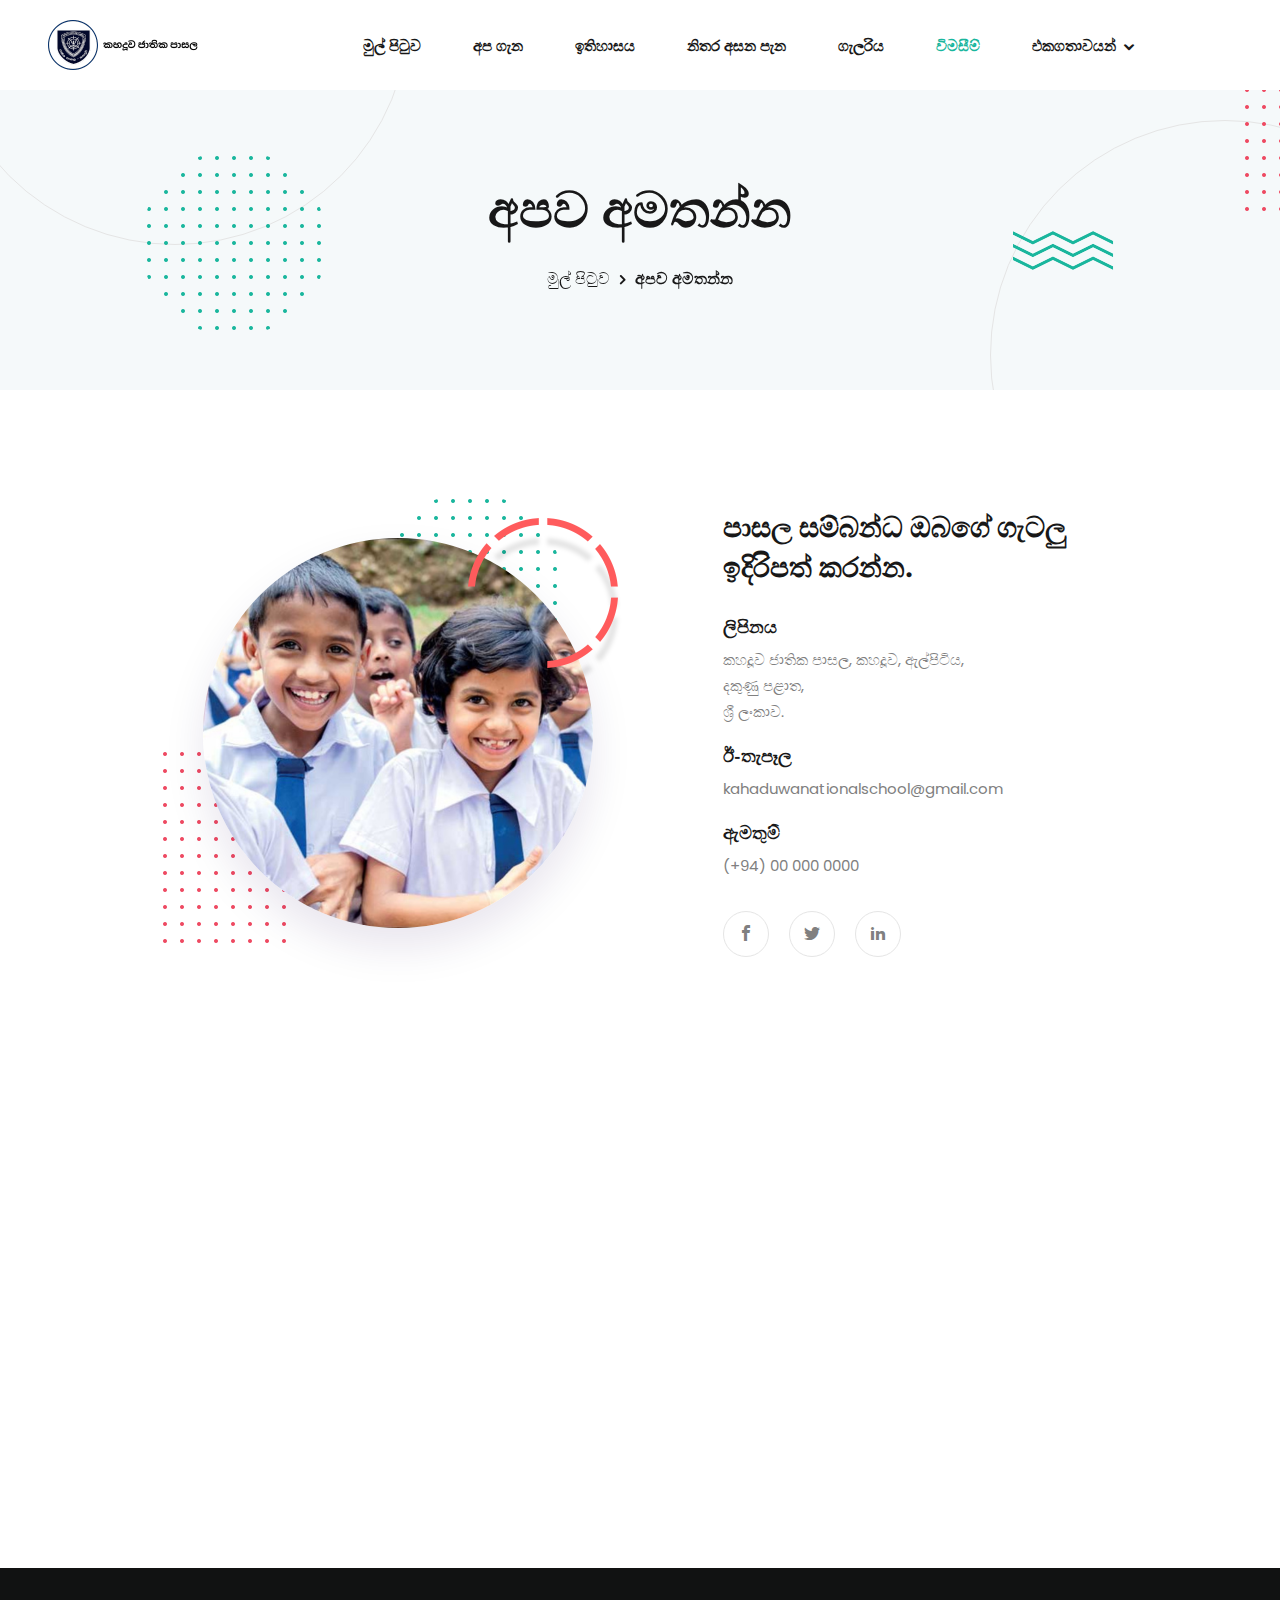
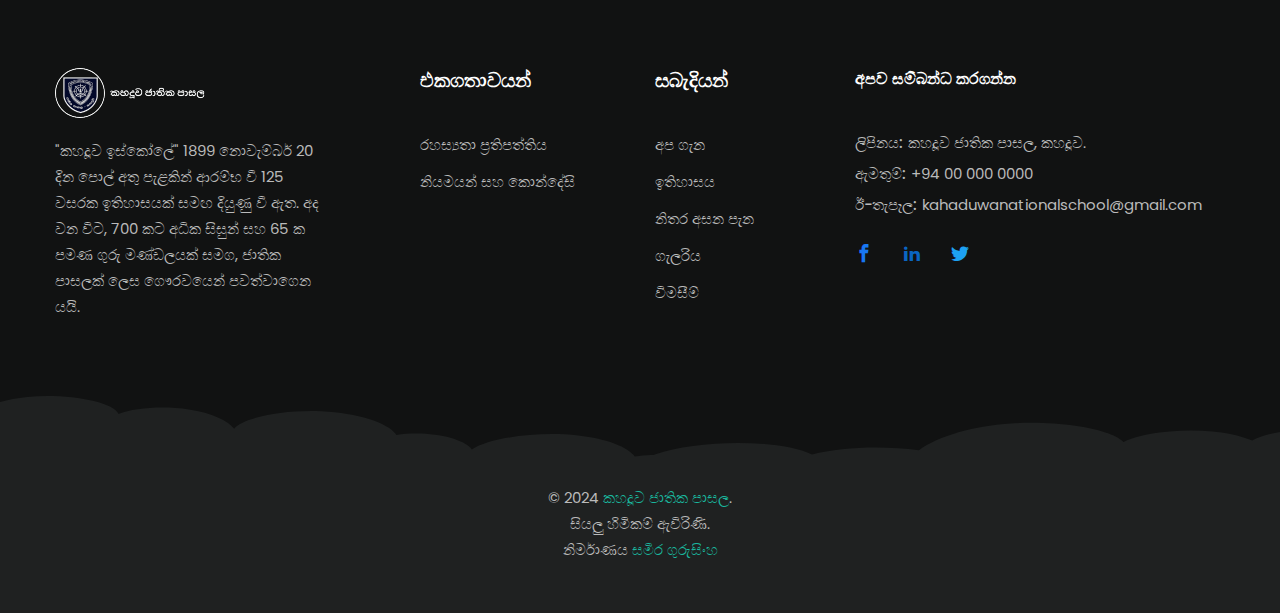
<file: contact.html>
<!DOCTYPE html>
<html class="no-js" lang="si">

<head>
    <!-- Google tag (gtag.js) -->
    <script async src="https://www.googletagmanager.com/gtag/js?id=G-LCV3ZL24YF"></script>
    <script>
    window.dataLayer = window.dataLayer || [];
    function gtag(){dataLayer.push(arguments);}
    gtag('js', new Date());

    gtag('config', 'G-LCV3ZL24YF');
    </script>

    <!-- Meta Data -->
    <meta charset="UTF-8">
    <meta http-equiv="X-UA-Compatible" content="IE=edge">
    <title>විමසීම් - කහදූව ජාතික පාසල</title>
    <meta name="description" content="Contact Kahaduwa National School for admissions, inquiries, or support. Find our phone number, email address, and location details here. Our team is ready to assist you.">
    <meta name="viewport" content="width=device-width, initial-scale=1, shrink-to-fit=no">
    <!-- Favicon -->
    <link rel="shortcut icon" type="image/x-icon" href="assets/images/favicon.png">
    <!-- CSS ============================================ -->
    <link rel="stylesheet" href="assets/css/vendor/bootstrap.min.css">
    <link rel="stylesheet" href="assets/css/vendor/icomoon.css">
    <link rel="stylesheet" href="assets/css/vendor/remixicon.css">
    <link rel="stylesheet" href="assets/css/vendor/magnifypopup.min.css">
    <link rel="stylesheet" href="assets/css/vendor/odometer.min.css">
    <link rel="stylesheet" href="assets/css/vendor/lightbox.min.css">
    <link rel="stylesheet" href="assets/css/vendor/animation.min.css">
    <link rel="stylesheet" href="assets/css/vendor/jqueru-ui-min.css">
    <link rel="stylesheet" href="assets/css/vendor/swiper-bundle.min.css">
    <link rel="stylesheet" href="assets/css/vendor/tipped.min.css">

    <!-- Site Stylesheet -->
    <link rel="stylesheet" href="assets/css/app.css">

</head>

<body class="sticky-header ">

    <div id="edublink-preloader">
        <div class="loading-spinner">
            <div class="preloader-spin-1"></div>
            <div class="preloader-spin-2"></div>
        </div>
        <div class="preloader-close-btn-wraper">
            <span class="btn btn-primary preloader-close-btn">Cancel Preloader</span>
        </div>
    </div>

    <div id="main-wrapper" class="main-wrapper">

        <header class="edu-header header-style-4 header-fullwidth no-topbar">
            <div id="edu-sticky-placeholder"></div>
            <div class="header-mainmenu">
                <div class="container-fluid">
                    <div class="header-navbar">
                        <div class="header-brand">
                            <div class="logo">
                                <a href="index.html">
                                    <img class="logo-light" src="assets/images/logo/section-logo-light.png" alt="School Logo with name">
                                </a>
                            </div>
                        </div>
                        <div class="header-mainnav">
                            <nav class="mainmenu-nav">
                                <ul class="mainmenu">
                                    <li><a href="index.html">මුල් පිටුව</a></li>
                                    <li><a href="index.html#about">අප ගැන</a></li>
                                    <li><a href="index.html#history">ඉතිහාසය</a></li>
                                    <li><a href="index.html#faqs">නිතර අසන පැන</a></li>
                                    <li><a href="gallery.html">ගැලරිය</a></li>
                                    <li class="highlight"><a>විමසීම්</a></li>
                                    <li class="has-droupdown"><a href="#">එකගතාවයන්</a>
                                        <ul class="submenu">
                                            <li><a href="privacy-policy.html">රහස්‍යතා ප්‍රතිපත්තිය</a></li>
                                            <li><a href="terms-condition.html">නියමයන් සහ කොන්දේසි</a></li>
                                        </ul>
                                    </li>
                                </ul>
                            </nav>
                        </div>
                        <div class="header-right">
                            <ul class="header-action">
                                <li class="mobile-menu-bar d-block d-xl-none">
                                    <button class="hamberger-button">
                                        <i class="icon-54"></i>
                                    </button>
                                </li>
                            </ul>
                        </div>
                    </div>
                </div>
            </div>
            <div class="popup-mobile-menu">
                <div class="inner">
                    <div class="header-top">
                        <div class="logo">
                            <a href="index.html">
                                <img class="logo-light" src="assets/images/logo/section-logo-light.png" alt="School Section Logo">
                            </a>
                        </div>
                        <div class="close-menu">
                            <button class="close-button">
                                <i class="icon-73"></i>
                            </button>
                        </div>
                    </div>
                    <ul class="mainmenu">
                        <li><a href="index.html">මුල් පිටුව</a></li>
                        <li><a href="index.html#about">අප ගැන</a></li>
                        <li><a href="index.html#history">ඉතිහාසය</a></li>
                        <li><a href="index.html#faqs">නිතර අසන පැන</a></li>
                        <li><a href="gallery.html">ගැලරිය</a></li>
                        <li class="highlight"><a>විමසීම්</a></li>
                        <li class="has-droupdown"><a href="#">එකගතාවයන්</a>
                            <ul class="submenu">
                                <li><a href="privacy-policy.html">රහස්‍යතා ප්‍රතිපත්තිය</a></li>
                                <li><a href="terms-condition.html">නියමයන් සහ කොන්දේසි</a></li>
                            </ul>
                        </li>
                    </ul>
                </div>
            </div>
        </header>

        <div class="edu-breadcrumb-area">
            <div class="container">
                <div class="breadcrumb-inner">
                    <div class="page-title">
                        <h1 class="title">අපව අමතන්න</h1>
                    </div>
                    <ul class="edu-breadcrumb">
                        <li class="breadcrumb-item"><a href="index.html">මුල් පිටුව</a></li>
                        <li class="separator"><i class="icon-angle-right"></i></li>
                        <li class="breadcrumb-item active" aria-current="page">අපව අමතන්න</li>
                    </ul>
                </div>
            </div>
            <ul class="shape-group">
                <li class="shape-1">
                    <span></span>
                </li>
                <li class="shape-2 scene"><img data-depth="2" src="assets/images/shapes/shape-13.png" alt="shape"></li>
                <li class="shape-3 scene"><img data-depth="-2" src="assets/images/shapes/shape-44.png" alt="shape"></li>
                <li class="shape-4">
                    <span></span>
                </li>
                <li class="shape-5 scene"><img data-depth="2" src="assets/images/shapes/shape-07.png" alt="shape"></li>
            </ul>
        </div>

        <section class="section-gap-equal contact-me-area">
            <div class="container">
                <div class="row justify-content-center">
                    <div class="col-xl-9">
                        <div class="contact-me">
                            <div class="inner">
                                <div class="thumbnail">
                                    <div class="thumb">
                                        <img src="assets/images/site-images/smile-school-childrens.png" alt="Contact Me">
                                    </div>
                                    <ul class="shape-group">
                                        <li class="shape-1 scene">
                                            <img data-depth="1.4" src="assets/images/shapes/shape-13.png" alt="Shape">
                                        </li>
                                        <li class="shape-2 scene">
                                            <img data-depth="-1.4" src="assets/images/shapes/shape-02.png" alt="Shape">
                                        </li>
                                        <li class="shape-3">
                                            <img src="assets/images/shapes/shape-07.png" alt="Shape">
                                        </li>
                                    </ul>
                                </div>
                                <div class="contact-us-info">
                                    <h3 class="heading-title">පාසල සම්බන්ධ ඔබගේ ගැටලු ඉදිරිපත් කරන්න.</h3>
                                    <ul class="address-list">
                                        <li>
                                            <h5 class="title">ලිපිනය</h5>
                                            <p>කහදූව ජාතික පාසල, කහදූව, ඇල්පිටිය,</br>දකුණු පළාත,</br>ශ්‍රී ලංකාව.</p>
                                        </li>
                                        <li>
                                            <h5 class="title">ඊ-තැපෑල</h5>
                                            <p><a href="mailto:kahaduwanationalschool@gmail.com">kahaduwanationalschool@gmail.com</a></p>
                                        </li>
                                        <li>
                                            <h5 class="title">ඇමතුම්</h5>
                                            <p><a href="tel:+94000000000">(+94) 00 000 0000</a></p>
                                        </li>
                                    </ul>
                                    <ul class="social-share">
                                        <li><a href="https://www.facebook.com/KahaduwaNationalSchool"><i class="icon-facebook"></i></a></li>
                                        <li><a href="#"><i class="icon-twitter"></i></a></li>
                                        <li><a href="#"><i class="icon-linkedin2"></i></a></li>
                                    </ul>
                                </div>
                            </div>
                        </div>
                    </div>
                </div>
            </div>
        </section>

        <section class="contact-me-area">
            <div class="container">
                <div class="row justify-content-center">
                    <div class="col-xl-9">
                        <div class="map-container">
                            <iframe src="https://www.google.com/maps/embed?pb=!1m14!1m8!1m3!1d15865.300862052036!2d80.2129908!3d6.2207767!3m2!1i1024!2i768!4f13.1!3m3!1m2!1s0x3ae17b8d8e1df56d%3A0x3f4d680df1a02fc5!2zS2FoYWR1d2EgTWFoYSBWaWR5YWxheWEgLSDgtprgt4Tgtq_gt5bgt4Ag4La44LeE4LePIOC3gOC3kuC2r-C3iuKAjeC2uuC3j-C2veC2ug!5e0!3m2!1sen!2slk!4v1718902853608!5m2!1sen!2slk" allowfullscreen="" loading="lazy" referrerpolicy="no-referrer-when-downgrade"></iframe>
                        </div>                          
                    </div>
                </div>
            </div>
        </section>

        <!-- Start Footer Area  -->
        <footer class="edu-footer footer-kindergarten footer-style-6">
            <div class="footer-top">
                <div class="container">
                    <div class="row g-5">
                        <div class="col-lg-3 col-md-6 col-sm-12 col-12">
                            <div class="edu-footer-widget">
                                <div class="logo">
                                    <a href="index.html">
                                        <img class="logo-dark" src="assets/images/logo/section-logo-dark.png" alt="School Logo with name">
                                    </a>
                                </div>
                                <p class="description">"කහදූව ඉස්කෝලේ" 1899 නොවැම්බර් 20 දින පොල් අතු පැළකින් ආරම්භ වී 125 වසරක ඉතිහාසයක් සමඟ දියුණු වී ඇත. අද වන විට, 700 කට අධික සිසුන් සහ 65 ක පමණ ගුරු මණ්ඩලයක් සමග, ජාතික පාසලක් ලෙස ගෞරවයෙන් පවත්වාගෙන යයි.</p>
                            </div>
                        </div>
                        <div class="col-lg-3 col-md-6 col-sm-6 col-12">
                            <div class="edu-footer-widget explore-widget">
                                <h4 class="widget-title">එකගතාවයන්</h4>
                                <div class="inner">
                                    <ul class="footer-link link-hover">
                                        <li><a href="privacy-policy.html">රහස්‍යතා ප්‍රතිපත්තිය</a></li>
                                        <li><a href="terms-condition.html">නියමයන් සහ කොන්දේසි</a></li>
                                    </ul>
                                </div>
                            </div>
                        </div>
                        <div class="col-lg-2 col-md-6 col-sm-6 col-12">
                            <div class="edu-footer-widget quick-link-widget">
                                <h4 class="widget-title">සබැදියන්</h4>
                                <div class="inner">
                                    <ul class="footer-link link-hover">
                                        <li><a href="index.html#about">අප ගැන</a></li>
                                        <li><a href="index.html#history">ඉතිහාසය</a></li>
                                        <li><a href="index.html#faqs">නිතර අසන පැන</a></li>
                                        <li><a href="gallery.html">ගැලරිය</a></li>
                                        <li><a href="contact.html">විමසීම්</a></li>
                                    </ul>
                                </div>
                            </div>
                        </div>
                        <div class="col-lg-4 col-md-6 col-sm-6 col-12">
                            <div class="edu-footer-widget">
                                <h6 class="widget-title">අපව සම්බන්ධ කරගන්න</h6>
                                <div class="inner">
                                    <div class="widget-information">
                                        <ul class="information-list">
                                            <li><span>ලිපිනය:</span>කහදූව ජාතික පාසල, කහදූව.</li>
                                            <li><span>ඇමතුම්:</span><a href="tel:+94000000000">+94 00 000 0000</a></li>
                                            <li><span>ඊ-තැපෑල:</span><a href="mailto:kahaduwanationalschool@gmail.com">kahaduwanationalschool@gmail.com</a></li>
                                        </ul>
                                    </div>
                                    <ul class="social-share icon-transparent">
                                        <li><a href="https://www.facebook.com/KahaduwaNationalSchool" class="color-fb"><i class="icon-facebook"></i></a></li>
                                        <li><a href="#" class="color-linkd"><i class="icon-linkedin2"></i></a></li>
                                        <li><a href="#" class="color-twitter"><i class="icon-twitter"></i></a></li>
                                    </ul>
                                </div>
                            </div>
                        </div>
                    </div>
                </div>
            </div>
            <div class="copyright-area bg-image">
                <div class="container">
                    <div class="row">
                        <div class="col-lg-12">
                            <div class="inner text-center">
                                <p>&copy; 2024 <a href="https://kahaduwanationalschool.github.io" target="_blank">කහදූව ජාතික පාසල</a>.</p>
                                <p>සියලු හිමිකම් ඇවිරිණි.</p>
                                <p>නිර්මාණය <a href="https://sameeragurusinghe.github.io" target="_blank">සමීර ගුරුසිංහ</a></p>
                            </div>
                        </div>
                    </div>
                </div>
            </div>
        </footer>
        <!-- End Footer Area  -->

    </div>

    <div class="rn-progress-parent">
        <svg class="rn-back-circle svg-inner" width="100%" height="100%" viewBox="-1 -1 102 102">
            <path d="M50,1 a49,49 0 0,1 0,98 a49,49 0 0,1 0,-98" />
        </svg>
    </div>

    <!-- JS
	============================================ -->
    <!-- Modernizer JS -->
    <script src="assets/js/vendor/modernizr.min.js"></script>
    <!-- Jquery Js -->
    <script src="assets/js/vendor/jquery.min.js"></script>
    <script src="assets/js/vendor/bootstrap.min.js"></script>
    <script src="assets/js/vendor/sal.min.js"></script>
    <script src="assets/js/vendor/backtotop.min.js"></script>
    <script src="assets/js/vendor/magnifypopup.min.js"></script>
    <script src="assets/js/vendor/jquery.countdown.min.js"></script>
    <script src="assets/js/vendor/odometer.min.js"></script>
    <script src="assets/js/vendor/isotop.min.js"></script>
    <script src="assets/js/vendor/imageloaded.min.js"></script>
    <script src="assets/js/vendor/lightbox.min.js"></script>
    <script src="assets/js/vendor/paralax.min.js"></script>
    <script src="assets/js/vendor/paralax-scroll.min.js"></script>
    <script src="assets/js/vendor/jquery-ui.min.js"></script>
    <script src="assets/js/vendor/swiper-bundle.min.js"></script>
    <script src="assets/js/vendor/svg-inject.min.js"></script>
    <script src="assets/js/vendor/vivus.min.js"></script>
    <script src="assets/js/vendor/tipped.min.js"></script>
    <script src="assets/js/vendor/smooth-scroll.min.js"></script>
    <script src="assets/js/vendor/isInViewport.jquery.min.js"></script>

    <!-- Site Scripts -->
    <script src="assets/js/app.js"></script>
</body>

</html>
</file>
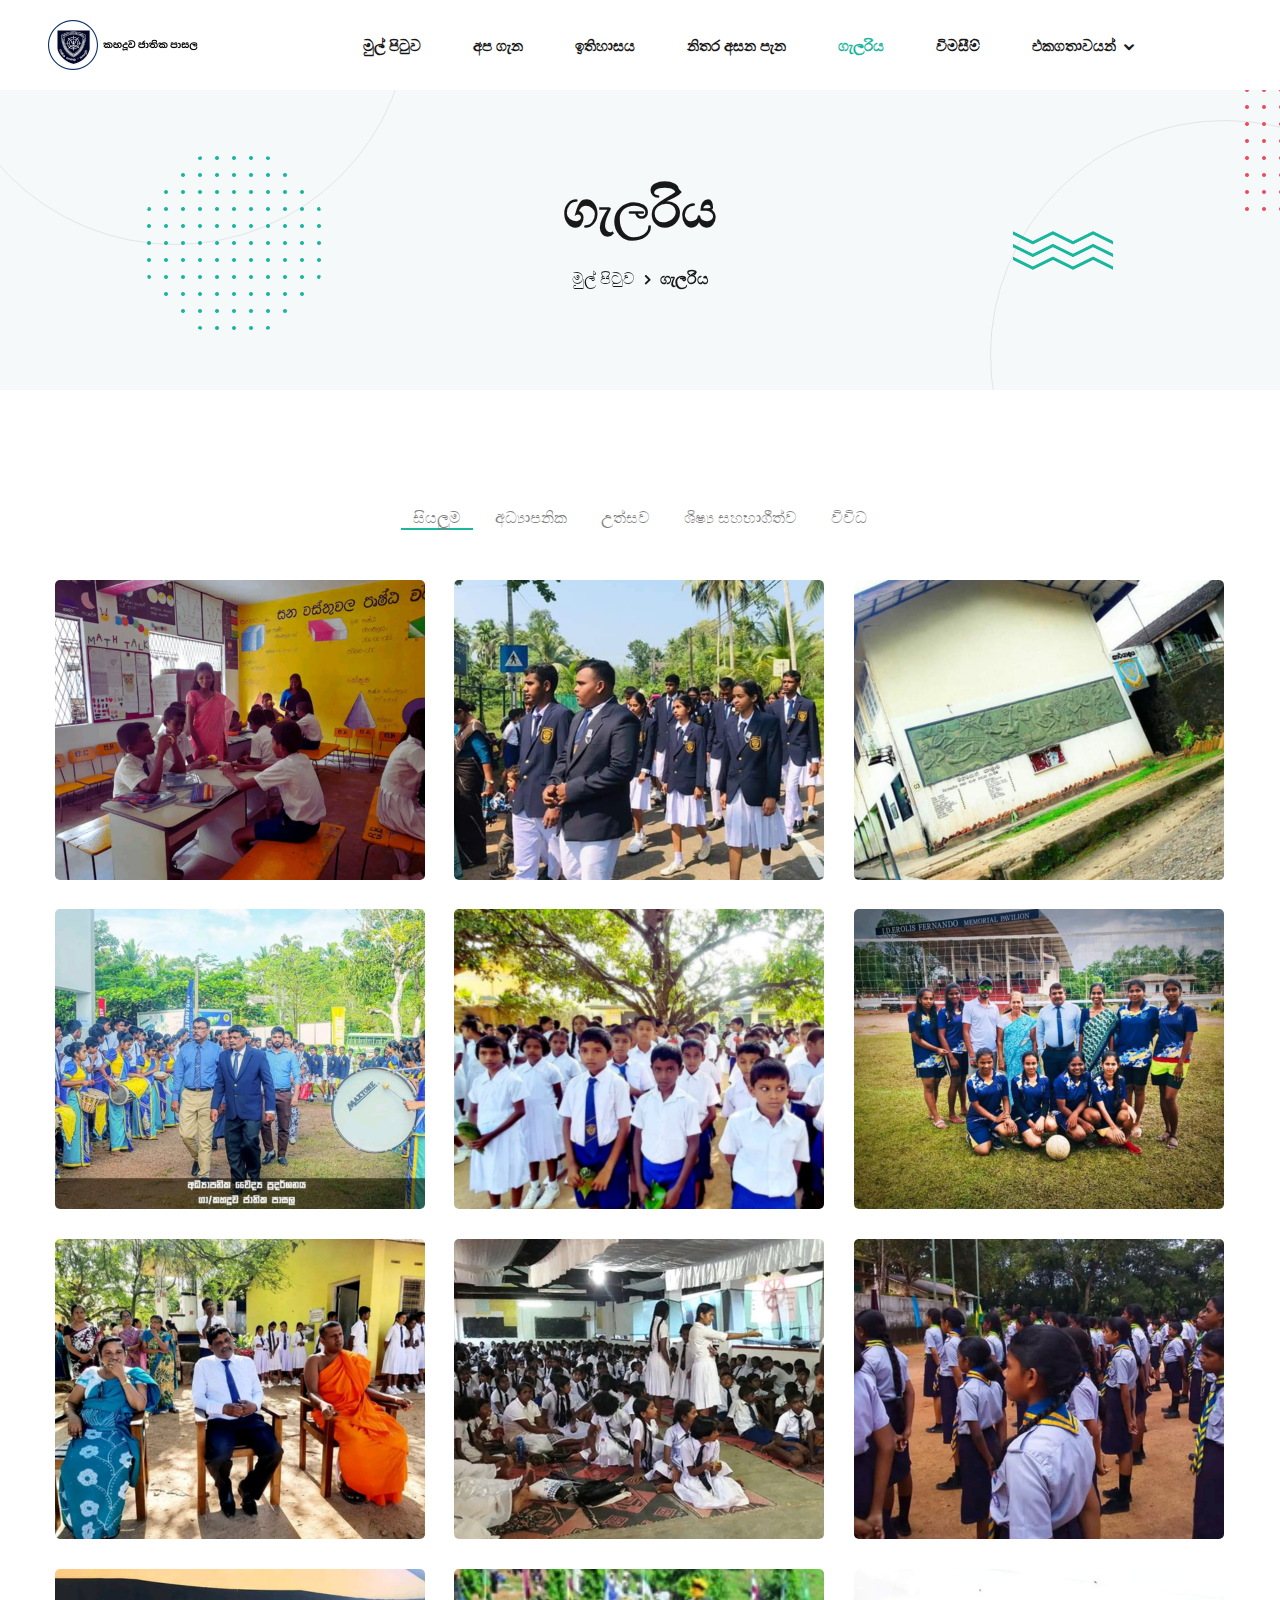
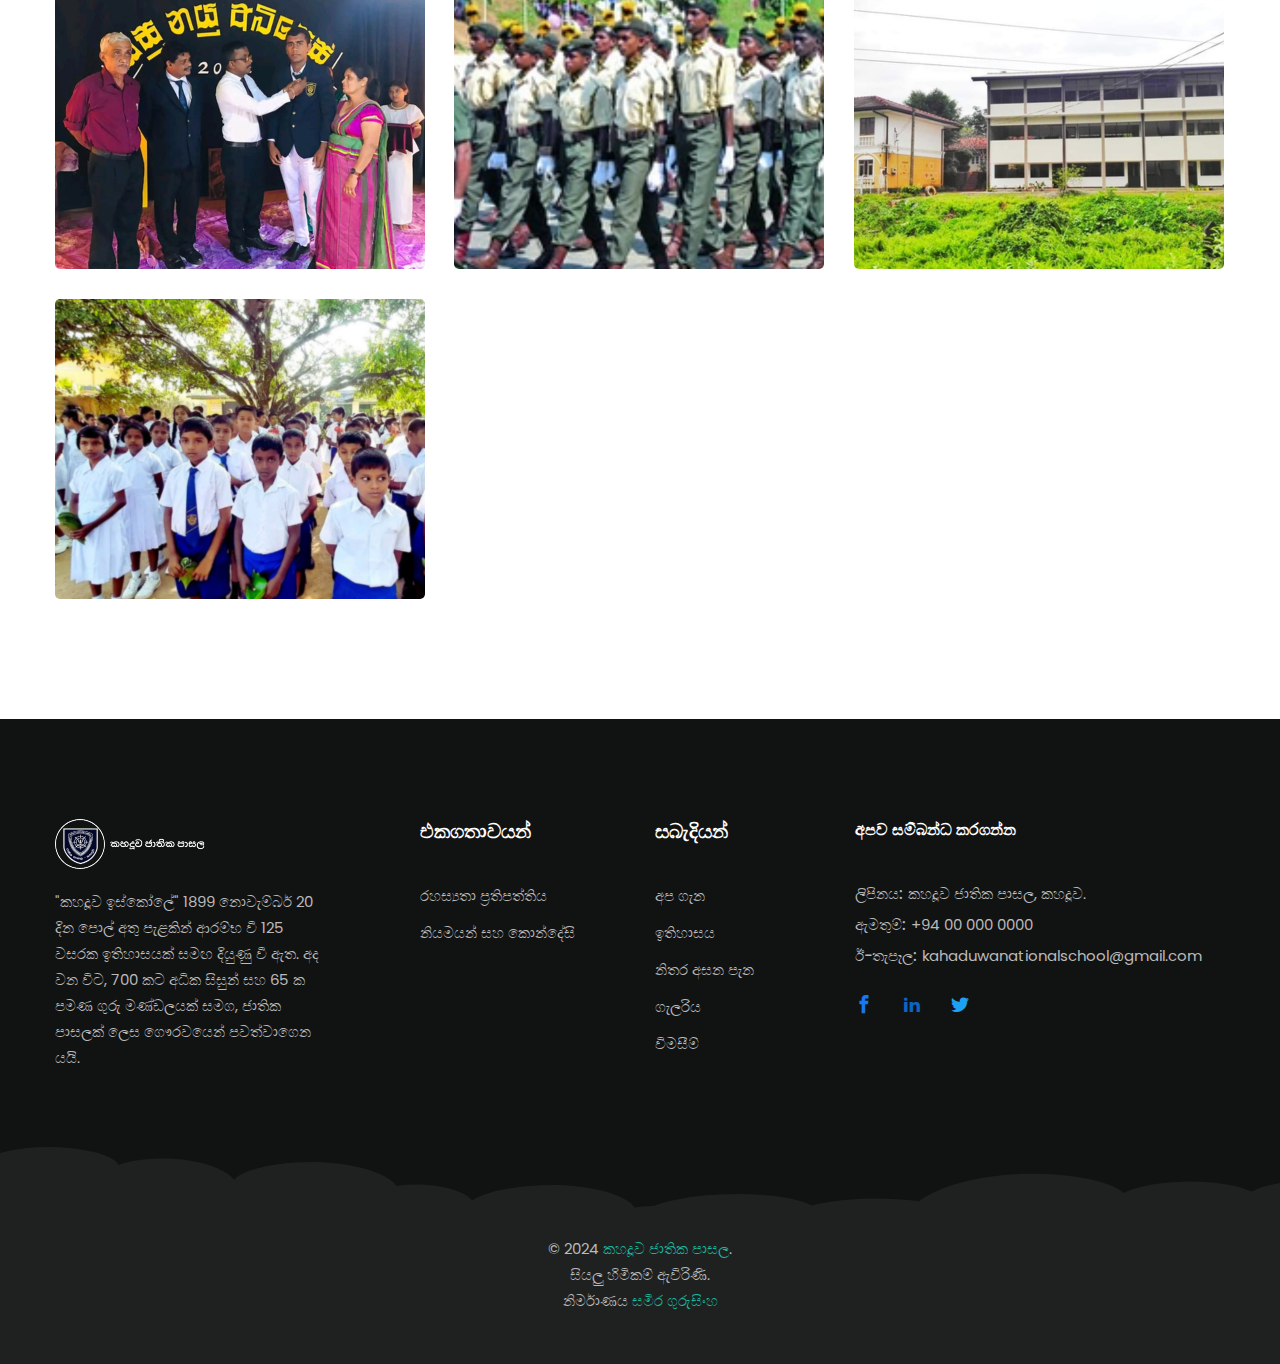
<file: gallery.html>
<!DOCTYPE html>
<html class="no-js" lang="si">

<head>
    <!-- Google tag (gtag.js) -->
    <script async src="https://www.googletagmanager.com/gtag/js?id=G-LCV3ZL24YF"></script>
    <script>
    window.dataLayer = window.dataLayer || [];
    function gtag(){dataLayer.push(arguments);}
    gtag('js', new Date());

    gtag('config', 'G-LCV3ZL24YF');
    </script>

    <!-- Meta Data -->
    <meta charset="UTF-8">
    <meta http-equiv="X-UA-Compatible" content="IE=edge">
    <title>ගැලරිය - කහදූව ජාතික පාසල</title>
    <meta name="description" content="Discover the heart of Kahaduwa National School in our gallery. Browse photos showcasing our rich traditions, student achievements, lively events, and scenic campus. Experience the spirit and community of our historic school.">
    <meta name="viewport" content="width=device-width, initial-scale=1, shrink-to-fit=no">
    <!-- Favicon -->
    <link rel="shortcut icon" type="image/x-icon" href="assets/images/favicon.png">
    <!-- CSS ============================================ -->
    <link rel="stylesheet" href="assets/css/vendor/bootstrap.min.css">
    <link rel="stylesheet" href="assets/css/vendor/icomoon.css">
    <link rel="stylesheet" href="assets/css/vendor/remixicon.css">
    <link rel="stylesheet" href="assets/css/vendor/magnifypopup.min.css">
    <link rel="stylesheet" href="assets/css/vendor/odometer.min.css">
    <link rel="stylesheet" href="assets/css/vendor/lightbox.min.css">
    <link rel="stylesheet" href="assets/css/vendor/animation.min.css">
    <link rel="stylesheet" href="assets/css/vendor/jqueru-ui-min.css">
    <link rel="stylesheet" href="assets/css/vendor/swiper-bundle.min.css">
    <link rel="stylesheet" href="assets/css/vendor/tipped.min.css">

    <!-- Site Stylesheet -->
    <link rel="stylesheet" href="assets/css/app.css">

</head>

<body class="sticky-header ">

    <div id="edublink-preloader">
        <div class="loading-spinner">
            <div class="preloader-spin-1"></div>
            <div class="preloader-spin-2"></div>
        </div>
        <div class="preloader-close-btn-wraper">
            <span class="btn btn-primary preloader-close-btn">Cancel Preloader</span>
        </div>
    </div>

    <div id="main-wrapper" class="main-wrapper">

        <!--=====================================-->
        <!--=        Header Area Start       	=-->
        <!--=====================================-->
        <header class="edu-header header-style-4 header-fullwidth no-topbar">
            <div id="edu-sticky-placeholder"></div>
            <div class="header-mainmenu">
                <div class="container-fluid">
                    <div class="header-navbar">
                        <div class="header-brand">
                            <div class="logo">
                                <a href="index.html">
                                    <img class="logo-light" src="assets/images/logo/section-logo-light.png" alt="School Logo with name">
                                </a>
                            </div>
                        </div>
                        <div class="header-mainnav">
                            <nav class="mainmenu-nav">
                                <ul class="mainmenu">
                                    <li><a href="index.html">මුල් පිටුව</a></li>
                                    <li><a href="index.html#about">අප ගැන</a></li>
                                    <li><a href="index.html#history">ඉතිහාසය</a></li>
                                    <li><a href="index.html#faqs">නිතර අසන පැන</a></li>
                                    <li class="highlight"><a>ගැලරිය</a></li>
                                    <li><a href="contact.html">විමසීම්</a></li>
                                    <li class="has-droupdown"><a href="#">එකගතාවයන්</a>
                                        <ul class="submenu">
                                            <li><a href="privacy-policy.html">රහස්‍යතා ප්‍රතිපත්තිය</a></li>
                                            <li><a href="terms-condition.html">නියමයන් සහ කොන්දේසි</a></li>
                                        </ul>
                                    </li>
                                </ul>
                            </nav>
                        </div>
                        <div class="header-right">
                            <ul class="header-action">
                                <li class="mobile-menu-bar d-block d-xl-none">
                                    <button class="hamberger-button">
                                        <i class="icon-54"></i>
                                    </button>
                                </li>
                            </ul>
                        </div>
                    </div>
                </div>
            </div>
            <div class="popup-mobile-menu">
                <div class="inner">
                    <div class="header-top">
                        <div class="logo">
                            <a href="index.html">
                                <img class="logo-light" src="assets/images/logo/section-logo-light.png" alt="School Section Logo">
                            </a>
                        </div>
                        <div class="close-menu">
                            <button class="close-button">
                                <i class="icon-73"></i>
                            </button>
                        </div>
                    </div>
                    <ul class="mainmenu">
                        <li><a href="index.html">මුල් පිටුව</a></li>
                        <li><a href="index.html#about">අප ගැන</a></li>
                        <li><a href="index.html#history">ඉතිහාසය</a></li>
                        <li><a href="index.html#faqs">නිතර අසන පැන</a></li>
                        <li class="highlight"><a>ගැලරිය</a></li>
                        <li><a href="contact.html">විමසීම්</a></li>
                        <li class="has-droupdown"><a href="#">එකගතාවයන්</a>
                            <ul class="submenu">
                                <li><a href="privacy-policy.html">රහස්‍යතා ප්‍රතිපත්තිය</a></li>
                                <li><a href="terms-condition.html">නියමයන් සහ කොන්දේසි</a></li>
                            </ul>
                        </li>
                    </ul>
                </div>
            </div>
        </header>

        <div class="edu-breadcrumb-area">
            <div class="container">
                <div class="breadcrumb-inner">
                    <div class="page-title">
                        <h1 class="title">ගැලරිය</h1>
                    </div>
                    <ul class="edu-breadcrumb">
                        <li class="breadcrumb-item"><a href="index.html">මුල් පිටුව</a></li>
                        <li class="separator"><i class="icon-angle-right"></i></li>
                        <li class="breadcrumb-item active" aria-current="page">ගැලරිය</li>
                    </ul>
                </div>
            </div>
            <ul class="shape-group">
                <li class="shape-1">
                    <span></span>
                </li>
                <li class="shape-2 scene"><img data-depth="2" src="assets/images/shapes/shape-13.png" alt="shape"></li>
                <li class="shape-3 scene"><img data-depth="-2" src="assets/images/shapes/shape-44.png" alt="shape"></li>
                <li class="shape-4">
                    <span></span>
                </li>
                <li class="shape-5 scene"><img data-depth="2" src="assets/images/shapes/shape-07.png" alt="shape"></li>
            </ul>
        </div>

        <!--=====================================-->
        <!--=        Gallery Area Start        	=-->
        <!--=====================================-->
        <div class="edu-gallery-area edu-section-gap">
            <div class="container">
                <div class="isotope-wrapper">
                    <div class="isotop-button button-transparent isotop-filter">
                        <button data-filter="*" class="is-checked">
                            <span class="filter-text">සියලුම</span>
                        </button>
                        <button data-filter=".education">
                            <span class="filter-text">අධ්‍යාපනික</span>
                        </button>
                        <button data-filter=".events">
                            <span class="filter-text">උත්සව</span>
                        </button>
                        <button data-filter=".students">
                            <span class="filter-text">ශිෂ්‍ය සහභාගීත්ව</span>
                        </button>
                        <button data-filter=".various">
                            <span class="filter-text">විවිධ</span>
                        </button>
                    </div>
                    <div class="isotope-list gallery-grid-wrap">
                        <div id="animated-thumbnials">

                            <a href="assets/images/gallery/education_1.png" class="edu-popup-image edu-gallery-grid p-gallery-grid-wrap isotope-item education">
                                <div class="thumbnail">
                                    <img src="assets/images/gallery/education_1.png" alt="Gallery Image">
                                </div>
                                <div class="zoom-icon">
                                    <i class="icon-69"></i>
                                </div>
                            </a>

                            <a href="assets/images/gallery/prefect-students.png" class="edu-popup-image edu-gallery-grid p-gallery-grid-wrap isotope-item events">
                                <div class="thumbnail">
                                    <img src="assets/images/gallery/prefect-students.png" alt="Gallery Image">
                                </div>
                                <div class="zoom-icon">
                                    <i class="icon-69"></i>
                                </div>
                            </a>

                            <a href="assets/images/gallery/school-building.png" class="edu-popup-image edu-gallery-grid p-gallery-grid-wrap isotope-item various">
                                <div class="thumbnail">
                                    <img src="assets/images/gallery/school-building.png" alt="Gallery Image">
                                </div>
                                <div class="zoom-icon">
                                    <i class="icon-69"></i>
                                </div>
                            </a>

                            <a href="assets/images/gallery/science-exhibition.png" class="edu-popup-image edu-gallery-grid p-gallery-grid-wrap isotope-item events">
                                <div class="thumbnail">
                                    <img src="assets/images/gallery/science-exhibition.png" alt="Gallery Image">
                                </div>
                                <div class="zoom-icon">
                                    <i class="icon-69"></i>
                                </div>
                            </a>

                            <a href="assets/images/gallery/school-house-meet.png" class="edu-popup-image edu-gallery-grid p-gallery-grid-wrap isotope-item students">
                                <div class="thumbnail">
                                    <img src="assets/images/gallery/students-in-meet.png" alt="Gallery Image">
                                </div>
                                <div class="zoom-icon">
                                    <i class="icon-69"></i>
                                </div>
                            </a>

                            <a href="assets/images/gallery/student-winning.png" class="edu-popup-image edu-gallery-grid p-gallery-grid-wrap isotope-item education">
                                <div class="thumbnail">
                                    <img src="assets/images/gallery/student-winning.png" alt="Gallery Image">
                                </div>
                                <div class="zoom-icon">
                                    <i class="icon-69"></i>
                                </div>
                            </a>

                            <a href="assets/images/gallery/morning-view.png" class="edu-popup-image edu-gallery-grid p-gallery-grid-wrap isotope-item various">
                                <div class="thumbnail">
                                    <img src="assets/images/gallery/morning-view.png" alt="Gallery Image">
                                </div>
                                <div class="zoom-icon">
                                    <i class="icon-69"></i>
                                </div>
                            </a>

                            <a href="assets/images/gallery/student-meet.png" class="edu-popup-image edu-gallery-grid p-gallery-grid-wrap isotope-item students">
                                <div class="thumbnail">
                                    <img src="assets/images/gallery/student-meet.png" alt="Gallery Image">
                                </div>
                                <div class="zoom-icon">
                                    <i class="icon-69"></i>
                                </div>
                            </a>

                            <a href="assets/images/gallery/scout-in-school.png" class="edu-popup-image edu-gallery-grid p-gallery-grid-wrap isotope-item students">
                                <div class="thumbnail">
                                    <img src="assets/images/gallery/scout-in-school.png" alt="Gallery Image">
                                </div>
                                <div class="zoom-icon">
                                    <i class="icon-69"></i>
                                </div>
                            </a>

                            <a href="assets/images/gallery/prefect-student.png" class="edu-popup-image edu-gallery-grid p-gallery-grid-wrap isotope-item students">
                                <div class="thumbnail">
                                    <img src="assets/images/gallery/prefect-student.png" alt="Gallery Image">
                                </div>
                                <div class="zoom-icon">
                                    <i class="icon-69"></i>
                                </div>
                            </a>

                            <a href="assets/images/gallery/cadet-corps.png" class="edu-popup-image edu-gallery-grid p-gallery-grid-wrap isotope-item students">
                                <div class="thumbnail">
                                    <img src="assets/images/gallery/cadet-corps.png" alt="Gallery Image">
                                </div>
                                <div class="zoom-icon">
                                    <i class="icon-69"></i>
                                </div>
                            </a>

                            <a href="assets/images/gallery/new-school-building.png" class="edu-popup-image edu-gallery-grid p-gallery-grid-wrap isotope-item various">
                                <div class="thumbnail">
                                    <img src="assets/images/gallery/new-school-building.png" alt="Gallery Image">
                                </div>
                                <div class="zoom-icon">
                                    <i class="icon-69"></i>
                                </div>
                            </a>

                            <a href="assets/images/gallery/school-house-meet.png" class="edu-popup-image edu-gallery-grid p-gallery-grid-wrap isotope-item students">
                                <div class="thumbnail">
                                    <img src="assets/images/gallery/students-in-meet.png" alt="Gallery Image">
                                </div>
                                <div class="zoom-icon">
                                    <i class="icon-69"></i>
                                </div>
                            </a>

                        </div>
                    </div>
                </div>
            </div>
        </div>

        <!--=====================================-->
        <!--=        Footer Area Start          =-->
        <!--=====================================-->
        <!-- Start Footer Area  -->
        <footer class="edu-footer footer-kindergarten footer-style-6">
            <div class="footer-top">
                <div class="container">
                    <div class="row g-5">
                        <div class="col-lg-3 col-md-6 col-sm-12 col-12">
                            <div class="edu-footer-widget">
                                <div class="logo">
                                    <a href="index.html">
                                        <img class="logo-dark" src="assets/images/logo/section-logo-dark.png" alt="School Logo with name">
                                    </a>
                                </div>
                                <p class="description">"කහදූව ඉස්කෝලේ" 1899 නොවැම්බර් 20 දින පොල් අතු පැළකින් ආරම්භ වී 125 වසරක ඉතිහාසයක් සමඟ දියුණු වී ඇත. අද වන විට, 700 කට අධික සිසුන් සහ 65 ක පමණ ගුරු මණ්ඩලයක් සමග, ජාතික පාසලක් ලෙස ගෞරවයෙන් පවත්වාගෙන යයි.</p>
                            </div>
                        </div>
                        <div class="col-lg-3 col-md-6 col-sm-6 col-12">
                            <div class="edu-footer-widget explore-widget">
                                <h4 class="widget-title">එකගතාවයන්</h4>
                                <div class="inner">
                                    <ul class="footer-link link-hover">
                                        <li><a href="privacy-policy.html">රහස්‍යතා ප්‍රතිපත්තිය</a></li>
                                        <li><a href="terms-condition.html">නියමයන් සහ කොන්දේසි</a></li>
                                    </ul>
                                </div>
                            </div>
                        </div>
                        <div class="col-lg-2 col-md-6 col-sm-6 col-12">
                            <div class="edu-footer-widget quick-link-widget">
                                <h4 class="widget-title">සබැදියන්</h4>
                                <div class="inner">
                                    <ul class="footer-link link-hover">
                                        <li><a href="index.html#about">අප ගැන</a></li>
                                        <li><a href="index.html#history">ඉතිහාසය</a></li>
                                        <li><a href="index.html#faqs">නිතර අසන පැන</a></li>
                                        <li><a href="gallery.html">ගැලරිය</a></li>
                                        <li><a href="contact.html">විමසීම්</a></li>
                                    </ul>
                                </div>
                            </div>
                        </div>
                        <div class="col-lg-4 col-md-6 col-sm-6 col-12">
                            <div class="edu-footer-widget">
                                <h6 class="widget-title">අපව සම්බන්ධ කරගන්න</h6>
                                <div class="inner">
                                    <div class="widget-information">
                                        <ul class="information-list">
                                            <li><span>ලිපිනය:</span>කහදූව ජාතික පාසල, කහදූව.</li>
                                            <li><span>ඇමතුම්:</span><a href="tel:+94000000000">+94 00 000 0000</a></li>
                                            <li><span>ඊ-තැපෑල:</span><a href="mailto:kahaduwanationalschool@gmail.com">kahaduwanationalschool@gmail.com</a></li>
                                        </ul>
                                    </div>
                                    <ul class="social-share icon-transparent">
                                        <li><a href="https://www.facebook.com/KahaduwaNationalSchool" class="color-fb"><i class="icon-facebook"></i></a></li>
                                        <li><a href="#" class="color-linkd"><i class="icon-linkedin2"></i></a></li>
                                        <li><a href="#" class="color-twitter"><i class="icon-twitter"></i></a></li>
                                    </ul>
                                </div>
                            </div>
                        </div>
                    </div>
                </div>
            </div>
            <div class="copyright-area bg-image">
                <div class="container">
                    <div class="row">
                        <div class="col-lg-12">
                            <div class="inner text-center">
                                <p>&copy; 2024 <a href="https://kahaduwanationalschool.github.io" target="_blank">කහදූව ජාතික පාසල</a>.</p>
                                <p>සියලු හිමිකම් ඇවිරිණි.</p>
                                <p>නිර්මාණය <a href="https://sameeragurusinghe.github.io" target="_blank">සමීර ගුරුසිංහ</a></p>
                            </div>
                        </div>
                    </div>
                </div>
            </div>
        </footer>
        <!-- End Footer Area  -->

    </div>

    <div class="rn-progress-parent">
        <svg class="rn-back-circle svg-inner" width="100%" height="100%" viewBox="-1 -1 102 102">
            <path d="M50,1 a49,49 0 0,1 0,98 a49,49 0 0,1 0,-98" />
        </svg>
    </div>

    <!-- JS
	============================================ -->
    <!-- Modernizer JS -->
    <script src="assets/js/vendor/modernizr.min.js"></script>
    <!-- Jquery Js -->
    <script src="assets/js/vendor/jquery.min.js"></script>
    <script src="assets/js/vendor/bootstrap.min.js"></script>
    <script src="assets/js/vendor/sal.min.js"></script>
    <script src="assets/js/vendor/backtotop.min.js"></script>
    <script src="assets/js/vendor/magnifypopup.min.js"></script>
    <script src="assets/js/vendor/jquery.countdown.min.js"></script>
    <script src="assets/js/vendor/odometer.min.js"></script>
    <script src="assets/js/vendor/isotop.min.js"></script>
    <script src="assets/js/vendor/imageloaded.min.js"></script>
    <script src="assets/js/vendor/lightbox.min.js"></script>
    <script src="assets/js/vendor/paralax.min.js"></script>
    <script src="assets/js/vendor/paralax-scroll.min.js"></script>
    <script src="assets/js/vendor/jquery-ui.min.js"></script>
    <script src="assets/js/vendor/swiper-bundle.min.js"></script>
    <script src="assets/js/vendor/svg-inject.min.js"></script>
    <script src="assets/js/vendor/vivus.min.js"></script>
    <script src="assets/js/vendor/tipped.min.js"></script>
    <script src="assets/js/vendor/smooth-scroll.min.js"></script>
    <script src="assets/js/vendor/isInViewport.jquery.min.js"></script>

    <!-- Site Scripts -->
    <script src="assets/js/app.js"></script>
</body>

</html>
</file>
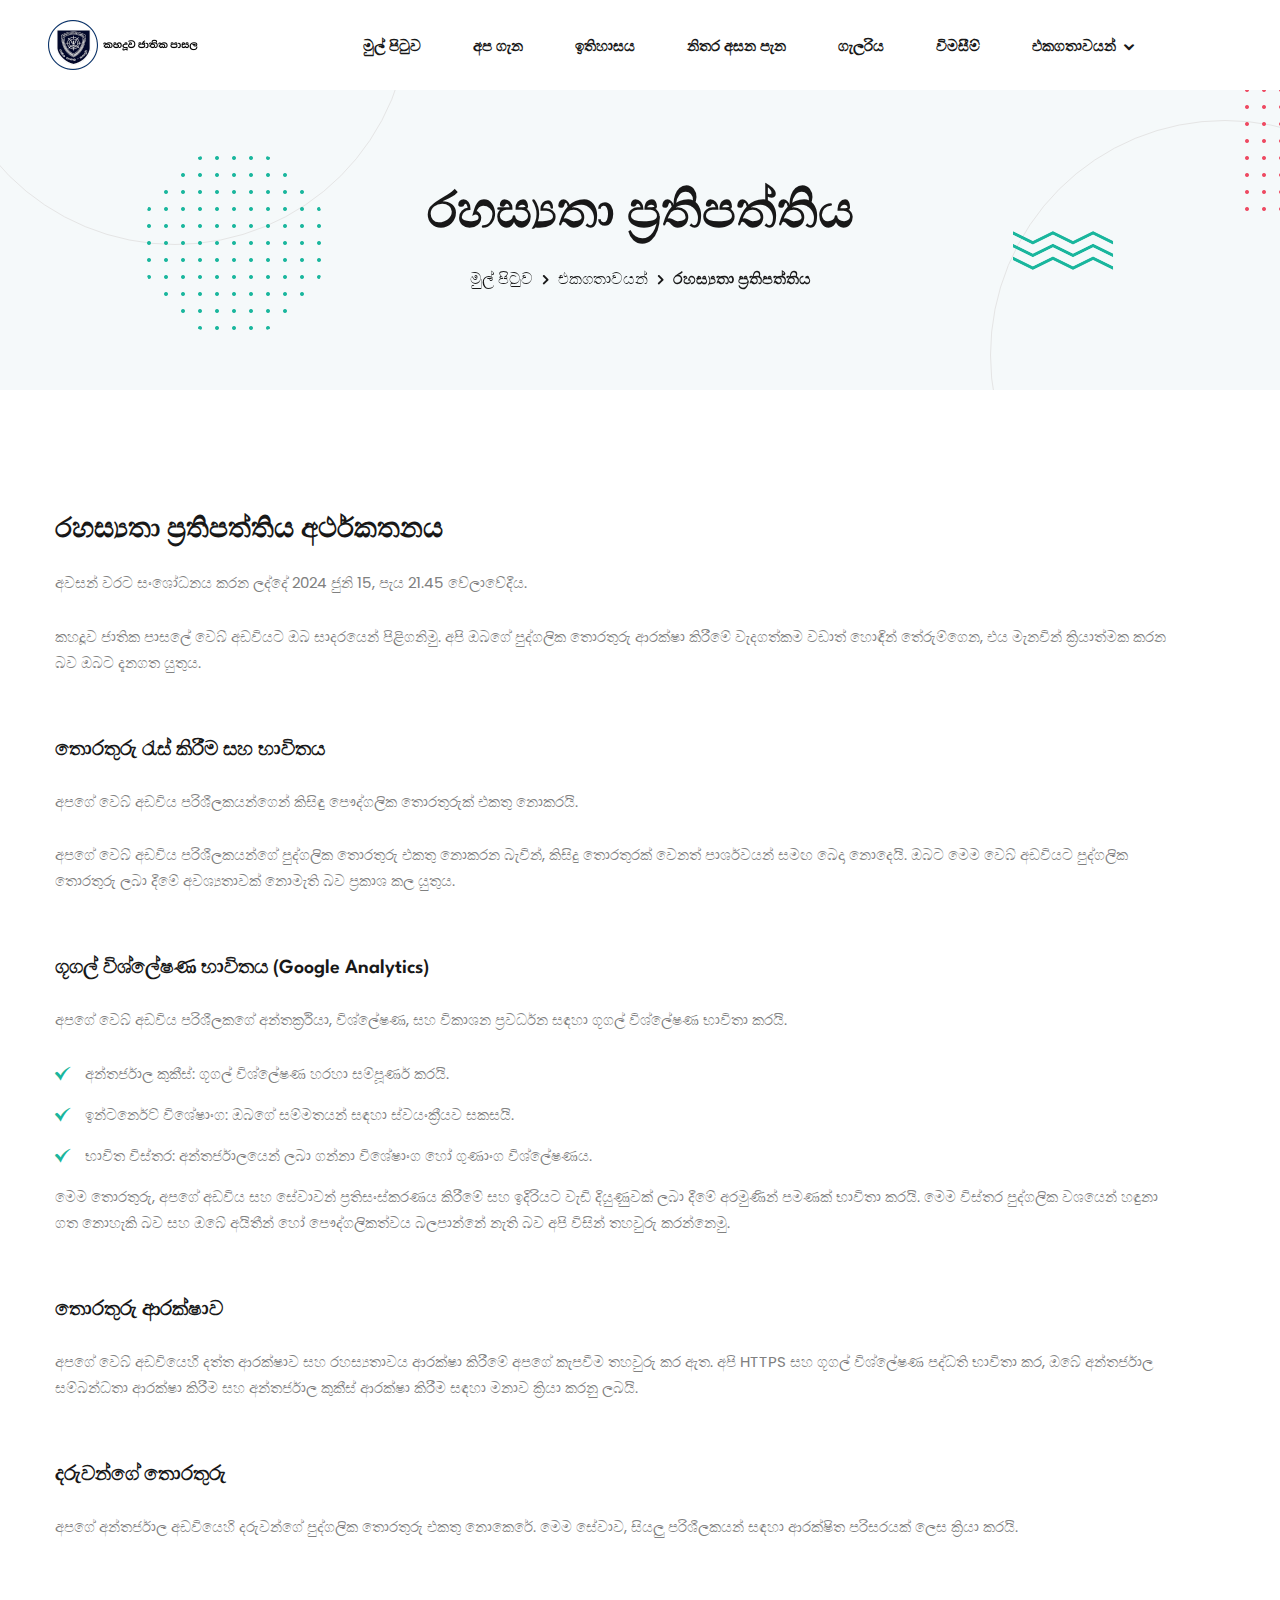
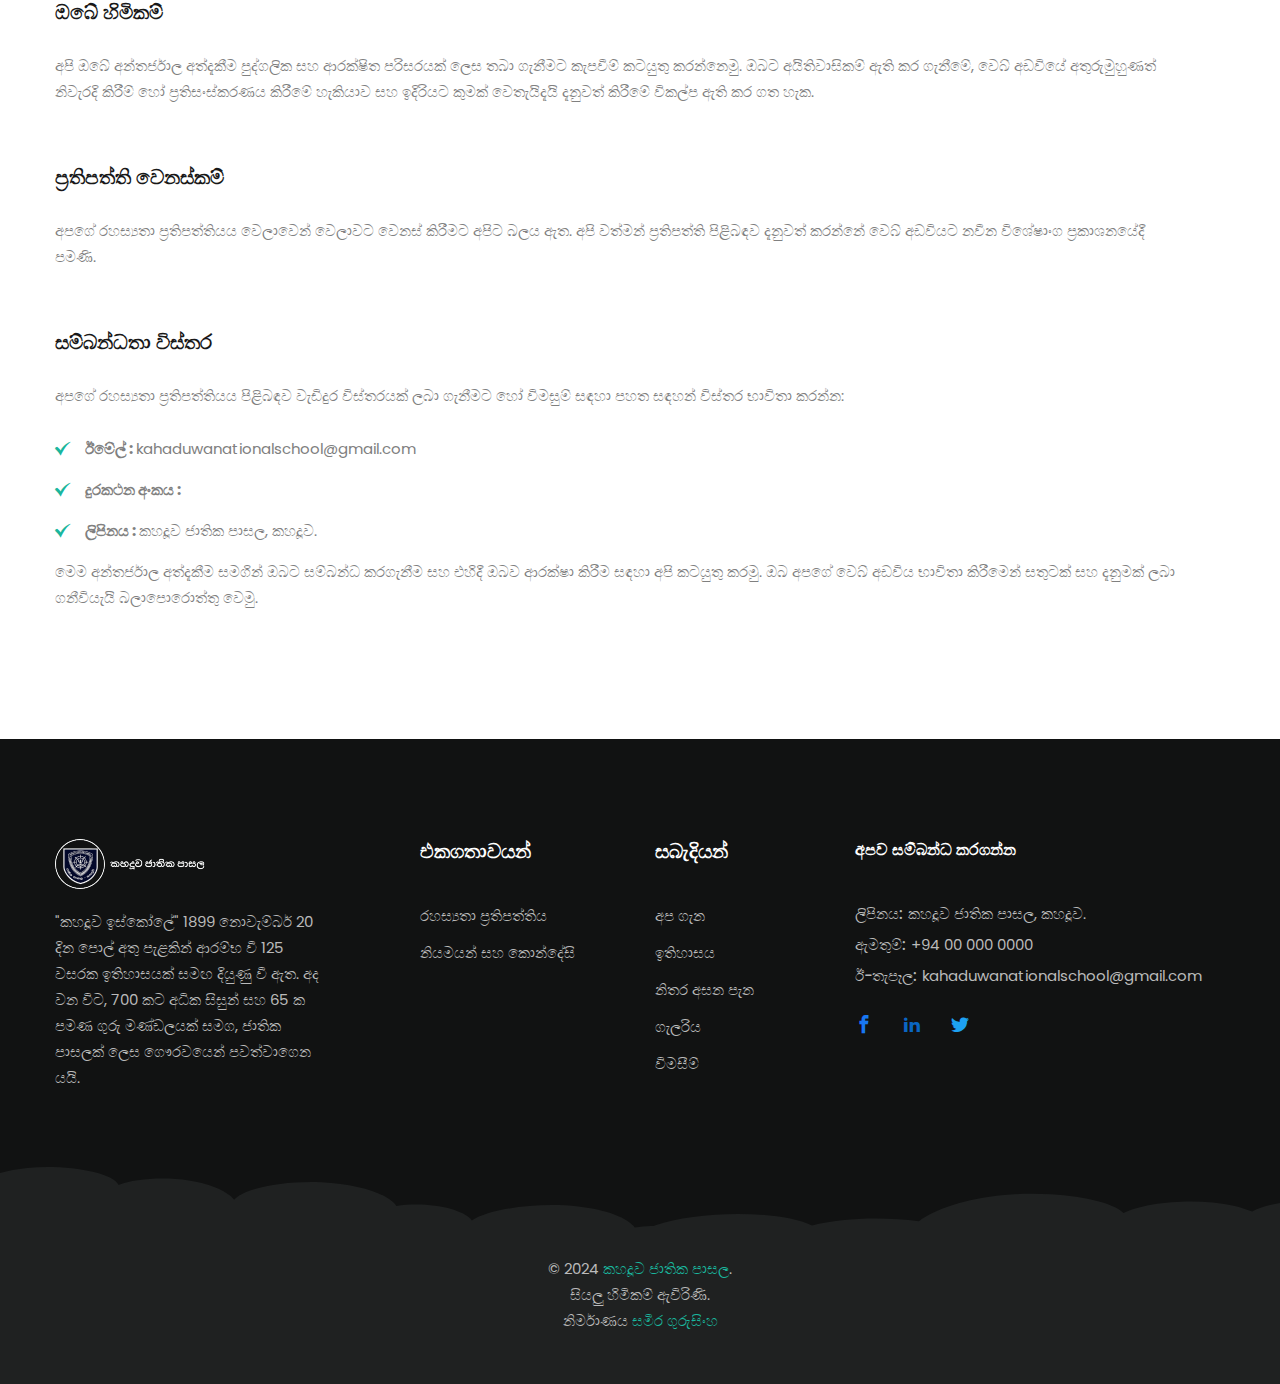
<file: privacy-policy.html>
<!DOCTYPE html>
<html class="no-js" lang="si">

<head>
    <!-- Google tag (gtag.js) -->
    <script async src="https://www.googletagmanager.com/gtag/js?id=G-LCV3ZL24YF"></script>
    <script>
    window.dataLayer = window.dataLayer || [];
    function gtag(){dataLayer.push(arguments);}
    gtag('js', new Date());

    gtag('config', 'G-LCV3ZL24YF');
    </script>

    <!-- Meta Data -->
    <meta charset="UTF-8">
    <meta http-equiv="X-UA-Compatible" content="IE=edge">
    <title>රහස්‍යතා ප්‍රතිපත්තිය - කහදූව ජාතික පාසල</title>
    <meta name="description" content="Explore the Privacy Policy of Kahaduwa National School to understand how we manage and protect your data. We respect your privacy and do not collect personal information. Google Analytics is used for improving site experience.">
    <meta name="viewport" content="width=device-width, initial-scale=1, shrink-to-fit=no">
    <!-- Favicon -->
    <link rel="shortcut icon" type="image/x-icon" href="assets/images/favicon.png">
    <!-- CSS ============================================ -->
    <link rel="stylesheet" href="assets/css/vendor/bootstrap.min.css">
    <link rel="stylesheet" href="assets/css/vendor/icomoon.css">
    <link rel="stylesheet" href="assets/css/vendor/remixicon.css">
    <link rel="stylesheet" href="assets/css/vendor/magnifypopup.min.css">
    <link rel="stylesheet" href="assets/css/vendor/odometer.min.css">
    <link rel="stylesheet" href="assets/css/vendor/lightbox.min.css">
    <link rel="stylesheet" href="assets/css/vendor/animation.min.css">
    <link rel="stylesheet" href="assets/css/vendor/jqueru-ui-min.css">
    <link rel="stylesheet" href="assets/css/vendor/swiper-bundle.min.css">
    <link rel="stylesheet" href="assets/css/vendor/tipped.min.css">

    <!-- Site Stylesheet -->
    <link rel="stylesheet" href="assets/css/app.css">

</head>

<body class="sticky-header ">

    <div id="edublink-preloader">
        <div class="loading-spinner">
            <div class="preloader-spin-1"></div>
            <div class="preloader-spin-2"></div>
        </div>
        <div class="preloader-close-btn-wraper">
            <span class="btn btn-primary preloader-close-btn">Cancel Preloader</span>
        </div>
    </div>

    <div id="main-wrapper" class="main-wrapper">

        <header class="edu-header header-style-4 header-fullwidth no-topbar">
            <div id="edu-sticky-placeholder"></div>
            <div class="header-mainmenu">
                <div class="container-fluid">
                    <div class="header-navbar">
                        <div class="header-brand">
                            <div class="logo">
                                <a href="index.html">
                                    <img class="logo-light" src="assets/images/logo/section-logo-light.png" alt="School Logo with name">
                                </a>
                            </div>
                        </div>
                        <div class="header-mainnav">
                            <nav class="mainmenu-nav">
                                <ul class="mainmenu">
                                    <li><a href="index.html">මුල් පිටුව</a></li>
                                    <li><a href="index.html#about">අප ගැන</a></li>
                                    <li><a href="index.html#history">ඉතිහාසය</a></li>
                                    <li><a href="index.html#faqs">නිතර අසන පැන</a></li>
                                    <li><a href="gallery.html">ගැලරිය</a></li>
                                    <li><a href="contact.html">විමසීම්</a></li>
                                    <li class="has-droupdown"><a href="#">එකගතාවයන්</a>
                                        <ul class="submenu">
                                            <li class="highlight"><a>රහස්‍යතා ප්‍රතිපත්තිය</a></li>
                                            <li><a href="terms-condition.html">නියමයන් සහ කොන්දේසි</a></li>
                                        </ul>
                                    </li>
                                </ul>
                            </nav>
                        </div>
                        <div class="header-right">
                            <ul class="header-action">
                                <li class="mobile-menu-bar d-block d-xl-none">
                                    <button class="hamberger-button">
                                        <i class="icon-54"></i>
                                    </button>
                                </li>
                            </ul>
                        </div>
                    </div>
                </div>
            </div>
            <div class="popup-mobile-menu">
                <div class="inner">
                    <div class="header-top">
                        <div class="logo">
                            <a href="index.html">
                                <img class="logo-light" src="assets/images/logo/section-logo-light.png" alt="School Section Logo">
                            </a>
                        </div>
                        <div class="close-menu">
                            <button class="close-button">
                                <i class="icon-73"></i>
                            </button>
                        </div>
                    </div>
                    <ul class="mainmenu">
                        <li><a href="index.html">මුල් පිටුව</a></li>
                        <li><a href="index.html#about">අප ගැන</a></li>
                        <li><a href="index.html#history">ඉතිහාසය</a></li>
                        <li><a href="index.html#faqs">නිතර අසන පැන</a></li>
                        <li><a href="gallery.html">ගැලරිය</a></li>
                        <li><a href="contact.html">විමසීම්</a></li>
                        <li class="has-droupdown"><a href="#">එකගතාවයන්</a>
                            <ul class="submenu">
                                <li class="highlight"><a>රහස්‍යතා ප්‍රතිපත්තිය</a></li>
                                <li><a href="terms-condition.html">නියමයන් සහ කොන්දේසි</a></li>
                            </ul>
                        </li>
                    </ul>
                </div>
            </div>
        </header>

        <div class="edu-breadcrumb-area">
            <div class="container">
                <div class="breadcrumb-inner">
                    <div class="page-title">
                        <h1 class="title">රහස්‍යතා ප්‍රතිපත්තිය</h1>
                    </div>
                    <ul class="edu-breadcrumb">
                        <li class="breadcrumb-item"><a href="index.html">මුල් පිටුව</a></li>
                        <li class="separator"><i class="icon-angle-right"></i></li>
                        <li class="breadcrumb-item"><a href="#">එකගතාවයන්</a></li>
                        <li class="separator"><i class="icon-angle-right"></i></li>
                        <li class="breadcrumb-item active" aria-current="page">රහස්‍යතා ප්‍රතිපත්තිය</li>
                    </ul>
                </div>
            </div>
            <ul class="shape-group">
                <li class="shape-1">
                    <span></span>
                </li>
                <li class="shape-2 scene"><img data-depth="2" src="assets/images/shapes/shape-13.png" alt="shape"></li>
                <li class="shape-3 scene"><img data-depth="-2" src="assets/images/shapes/shape-44.png" alt="shape"></li>
                <li class="shape-4">
                    <span></span>
                </li>
                <li class="shape-5 scene"><img data-depth="2" src="assets/images/shapes/shape-07.png" alt="shape"></li>
            </ul>
        </div>

        <section class="privacy-policy-area">
            <div class="container">
                <div class="row row--30">
                    <div class="col-lg-12">
                        <div class="privacy-policy">
                            <div class="text-block">
                                <h3 class="title">රහස්‍යතා ප්‍රතිපත්තිය අර්ථකතනය</h3>
                                <p>අවසන් වරට සංශෝධනය කරන ලද්දේ 2024 ජුනි 15, පැය 21.45 වේලාවේදීය.</p>
                                <p>කහදූව ජාතික පාසලේ වෙබ් අඩවියට ඔබ සාදරයෙන් පිළිගනිමු. අපි ඔබගේ පුද්ගලික තොරතුරු ආරක්ෂා කිරීමේ වැදගත්කම වඩාත් හොඳින් තේරුම්ගෙන, එය මැනවින් ක්‍රියාත්මක කරන බව ඔබට දැනගත යුතුය.</p>
                            </div>
                            <div class="text-block">
                                <h4 class="title">තොරතුරු රැස් කිරීම සහ භාවිතය</h4>
                                <p>අපගේ වෙබ් අඩවිය පරිශීලකයන්ගෙන් කිසිඳු පෞද්ගලික තොරතුරුක් එකතු නොකරයි.</p>
                                <p>අපගේ වෙබ් අඩවිය පරිශීලකයන්ගේ පුද්ගලික තොරතුරු එකතු නොකරන බැවින්, කිසිදු තොරතුරක් වෙනත් පාර්ශවයන් සමඟ බෙදා නොදෙයි. ඔබට මෙම වෙබ් අඩවියට පුද්ගලික තොරතුරු ලබා දීමේ අවශ්‍යතාවක් නොමැති බව ප්‍රකාශ කල යුතුය.</p>
                            </div>
                            <div class="text-block">
                                <h4 class="title">ගූගල් විශ්ලේෂණ භාවිතය (Google Analytics)</h4>
                                <p>අපගේ වෙබ් අඩවිය පරිශීලකගේ අන්තර්ක්‍රියා, විශ්ලේෂණ, සහ විකාශන ප්‍රවර්ධන සඳහා ගූගල් විශ්ලේෂණ භාවිතා කරයි.</p>
                                <ul>
                                    <li>අන්තර්ජාල කුකීස්: ගූගල් විශ්ලේෂණ හරහා සම්පූර්ණ කරයි.</li>
                                    <li>ඉන්ටර්නෙට් විශේෂාංග: ඔබගේ සම්මතයන් සඳහා ස්වයංක්‍රීයව සකසයි.</li>
                                    <li>භාවිත විස්තර: අන්තර්ජාලයෙන් ලබා ගන්නා විශේෂාංග හෝ ගුණාංග විශ්ලේෂණය.</li>
                                </ul>
                                <p>මෙම තොරතුරු, අපගේ අඩවිය සහ සේවාවන් ප්‍රතිසංස්කරණය කිරීමේ සහ ඉදිරියට වැඩි දියුණුවක් ලබා දීමේ අරමුණින් පමණක් භාවිතා කරයි. මෙම විස්තර පුද්ගලික වශයෙන් හඳුනා ගත නොහැකි බව සහ ඔබේ අයිතීන් හෝ පෞද්ගලිකත්වය බලපාන්නේ නැති බව අපි විසින් තහවුරු කරන්නෙමු.</p>
                            </div>
                            <div class="text-block">
                                <h4 class="title">තොරතුරු ආරක්ෂාව</h4>
                                <p>අපගේ වෙබ් අඩවියෙහි දත්ත ආරක්ෂාව සහ රහස්‍යතාවය ආරක්ෂා කිරීමේ අපගේ කැපවීම තහවුරු කර ඇත. අපි HTTPS සහ ගූගල් විශ්ලේෂණ පද්ධති භාවිතා කර, ඔබේ අන්තර්ජාල සම්බන්ධතා ආරක්ෂා කිරීම සහ අන්තර්ජාල කුකීස් ආරක්ෂා කිරීම සඳහා මනාව ක්‍රියා කරනු ලබයි.</p>
                            </div>
                            <div class="text-block">
                                <h4 class="title">දරුවන්ගේ තොරතුරු</h4>
                                <p>අපගේ අන්තර්ජාල අඩවියෙහි දරුවන්ගේ පුද්ගලික තොරතුරු එකතු නොකෙරේ. මෙම සේවාව, සියලු පරිශීලකයන් සඳහා ආරක්ෂිත පරිසරයක් ලෙස ක්‍රියා කරයි.</p>
                            </div>
                            <div class="text-block">
                                <h4 class="title">ඔබේ හිමිකම්</h4>
                                <p>අපි ඔබේ අන්තර්ජාල අත්දැකීම පුද්ගලික සහ ආරක්ෂිත පරිසරයක් ලෙස තබා ගැනීමට කැපවීම් කටයුතු කරන්නෙමු. ඔබට අයිතිවාසිකම් ඇති කර ගැනීමේ, වෙබ් අඩවියේ අතුරුමුහුණත් නිවැරදි කිරීම් හෝ ප්‍රතිසංස්කරණය කිරීමේ හැකියාව සහ ඉදිරියට කුමක් වෙතැයිදැයි දැනුවත් කිරීමේ විකල්ප ඇති කර ගත හැක.</p>
                            </div>
                            <div class="text-block">
                                <h4 class="title">ප්‍රතිපත්ති වෙනස්කම්</h4>
                                <p>අපගේ රහස්‍යතා ප්‍රතිපත්තියය වෙලාවෙන් වෙලාවට වෙනස් කිරීමට අපිට බලය ඇත. අපි වත්මන් ප්‍රතිපත්ති පිළිබඳව දැනුවත් කරන්නේ වෙබ් අඩවියට නවීන විශේෂාංග ප්‍රකාශනයේදී පමණි.</p>
                            </div>
                            <div class="text-block">
                                <h4 class="title">සම්බන්ධතා විස්තර</h4>
                                <p>අපගේ රහස්‍යතා ප්‍රතිපත්තියය පිළිබඳව වැඩිදුර විස්තරයක් ලබා ගැනීමට හෝ විමසුම් සඳහා පහත සඳහන් විස්තර භාවිතා කරන්න:</p>
                                <ul>
                                    <li><b>ඊමේල් : </b><a href="mailto:kahaduwanationalschool@gmail.com">kahaduwanationalschool@gmail.com</a></li>
                                    <li><b>දුරකථන අංකය : </b></li>
                                    <li><b>ලිපිනය : </b> කහදූව ජාතික පාසල, කහදූව.</li>
                                </ul>
                                <p>මෙම අන්තර්ජාල අත්දැකීම සමගින් ඔබට සම්බන්ධ කරගැනීම සහ එහිදී ඔබව ආරක්ෂා කිරීම සඳහා අපි කටයුතු කරමු. ඔබ අපගේ වෙබ් අඩවිය භාවිතා කිරීමෙන් සතුටක් සහ දැනුමක් ලබා ගනීවියැයි බලාපොරොත්තු වෙමු.</p>
                            </div>
                        </div>
                    </div>

                </div>
            </div>
        </section>

        <!-- Start Footer Area  -->
        <footer class="edu-footer footer-kindergarten footer-style-6">
            <div class="footer-top">
                <div class="container">
                    <div class="row g-5">
                        <div class="col-lg-3 col-md-6 col-sm-12 col-12">
                            <div class="edu-footer-widget">
                                <div class="logo">
                                    <a href="index.html">
                                        <img class="logo-dark" src="assets/images/logo/section-logo-dark.png" alt="School Logo with name">
                                    </a>
                                </div>
                                <p class="description">"කහදූව ඉස්කෝලේ" 1899 නොවැම්බර් 20 දින පොල් අතු පැළකින් ආරම්භ වී 125 වසරක ඉතිහාසයක් සමඟ දියුණු වී ඇත. අද වන විට, 700 කට අධික සිසුන් සහ 65 ක පමණ ගුරු මණ්ඩලයක් සමග, ජාතික පාසලක් ලෙස ගෞරවයෙන් පවත්වාගෙන යයි.</p>
                            </div>
                        </div>
                        <div class="col-lg-3 col-md-6 col-sm-6 col-12">
                            <div class="edu-footer-widget explore-widget">
                                <h4 class="widget-title">එකගතාවයන්</h4>
                                <div class="inner">
                                    <ul class="footer-link link-hover">
                                        <li><a href="privacy-policy.html">රහස්‍යතා ප්‍රතිපත්තිය</a></li>
                                        <li><a href="terms-condition.html">නියමයන් සහ කොන්දේසි</a></li>
                                    </ul>
                                </div>
                            </div>
                        </div>
                        <div class="col-lg-2 col-md-6 col-sm-6 col-12">
                            <div class="edu-footer-widget quick-link-widget">
                                <h4 class="widget-title">සබැදියන්</h4>
                                <div class="inner">
                                    <ul class="footer-link link-hover">
                                        <li><a href="index.html#about">අප ගැන</a></li>
                                        <li><a href="index.html#history">ඉතිහාසය</a></li>
                                        <li><a href="index.html#faqs">නිතර අසන පැන</a></li>
                                        <li><a href="gallery.html">ගැලරිය</a></li>
                                        <li><a href="contact.html">විමසීම්</a></li>
                                    </ul>
                                </div>
                            </div>
                        </div>
                        <div class="col-lg-4 col-md-6 col-sm-6 col-12">
                            <div class="edu-footer-widget">
                                <h6 class="widget-title">අපව සම්බන්ධ කරගන්න</h6>
                                <div class="inner">
                                    <div class="widget-information">
                                        <ul class="information-list">
                                            <li><span>ලිපිනය:</span>කහදූව ජාතික පාසල, කහදූව.</li>
                                            <li><span>ඇමතුම්:</span><a href="tel:+94000000000">+94 00 000 0000</a></li>
                                            <li><span>ඊ-තැපෑල:</span><a href="mailto:kahaduwanationalschool@gmail.com">kahaduwanationalschool@gmail.com</a></li>
                                        </ul>
                                    </div>
                                    <ul class="social-share icon-transparent">
                                        <li><a href="https://www.facebook.com/KahaduwaNationalSchool" class="color-fb"><i class="icon-facebook"></i></a></li>
                                        <li><a href="#" class="color-linkd"><i class="icon-linkedin2"></i></a></li>
                                        <li><a href="#" class="color-twitter"><i class="icon-twitter"></i></a></li>
                                    </ul>
                                </div>
                            </div>
                        </div>
                    </div>
                </div>
            </div>
            <div class="copyright-area bg-image">
                <div class="container">
                    <div class="row">
                        <div class="col-lg-12">
                            <div class="inner text-center">
                                <p>&copy; 2024 <a href="https://kahaduwanationalschool.github.io" target="_blank">කහදූව ජාතික පාසල</a>.</p>
                                <p>සියලු හිමිකම් ඇවිරිණි.</p>
                                <p>නිර්මාණය <a href="https://sameeragurusinghe.github.io" target="_blank">සමීර ගුරුසිංහ</a></p>
                            </div>
                        </div>
                    </div>
                </div>
            </div>
        </footer>
        <!-- End Footer Area  -->

    </div>

    <div class="rn-progress-parent">
        <svg class="rn-back-circle svg-inner" width="100%" height="100%" viewBox="-1 -1 102 102">
            <path d="M50,1 a49,49 0 0,1 0,98 a49,49 0 0,1 0,-98" />
        </svg>
    </div>

    <!-- JS
	============================================ -->
    <!-- Modernizer JS -->
    <script src="assets/js/vendor/modernizr.min.js"></script>
    <!-- Jquery Js -->
    <script src="assets/js/vendor/jquery.min.js"></script>
    <script src="assets/js/vendor/bootstrap.min.js"></script>
    <script src="assets/js/vendor/sal.min.js"></script>
    <script src="assets/js/vendor/backtotop.min.js"></script>
    <script src="assets/js/vendor/magnifypopup.min.js"></script>
    <script src="assets/js/vendor/jquery.countdown.min.js"></script>
    <script src="assets/js/vendor/odometer.min.js"></script>
    <script src="assets/js/vendor/isotop.min.js"></script>
    <script src="assets/js/vendor/imageloaded.min.js"></script>
    <script src="assets/js/vendor/lightbox.min.js"></script>
    <script src="assets/js/vendor/paralax.min.js"></script>
    <script src="assets/js/vendor/paralax-scroll.min.js"></script>
    <script src="assets/js/vendor/jquery-ui.min.js"></script>
    <script src="assets/js/vendor/swiper-bundle.min.js"></script>
    <script src="assets/js/vendor/svg-inject.min.js"></script>
    <script src="assets/js/vendor/vivus.min.js"></script>
    <script src="assets/js/vendor/tipped.min.js"></script>
    <script src="assets/js/vendor/smooth-scroll.min.js"></script>
    <script src="assets/js/vendor/isInViewport.jquery.min.js"></script>

    <!-- Site Scripts -->
    <script src="assets/js/app.js"></script>
</body>

</html>
</file>
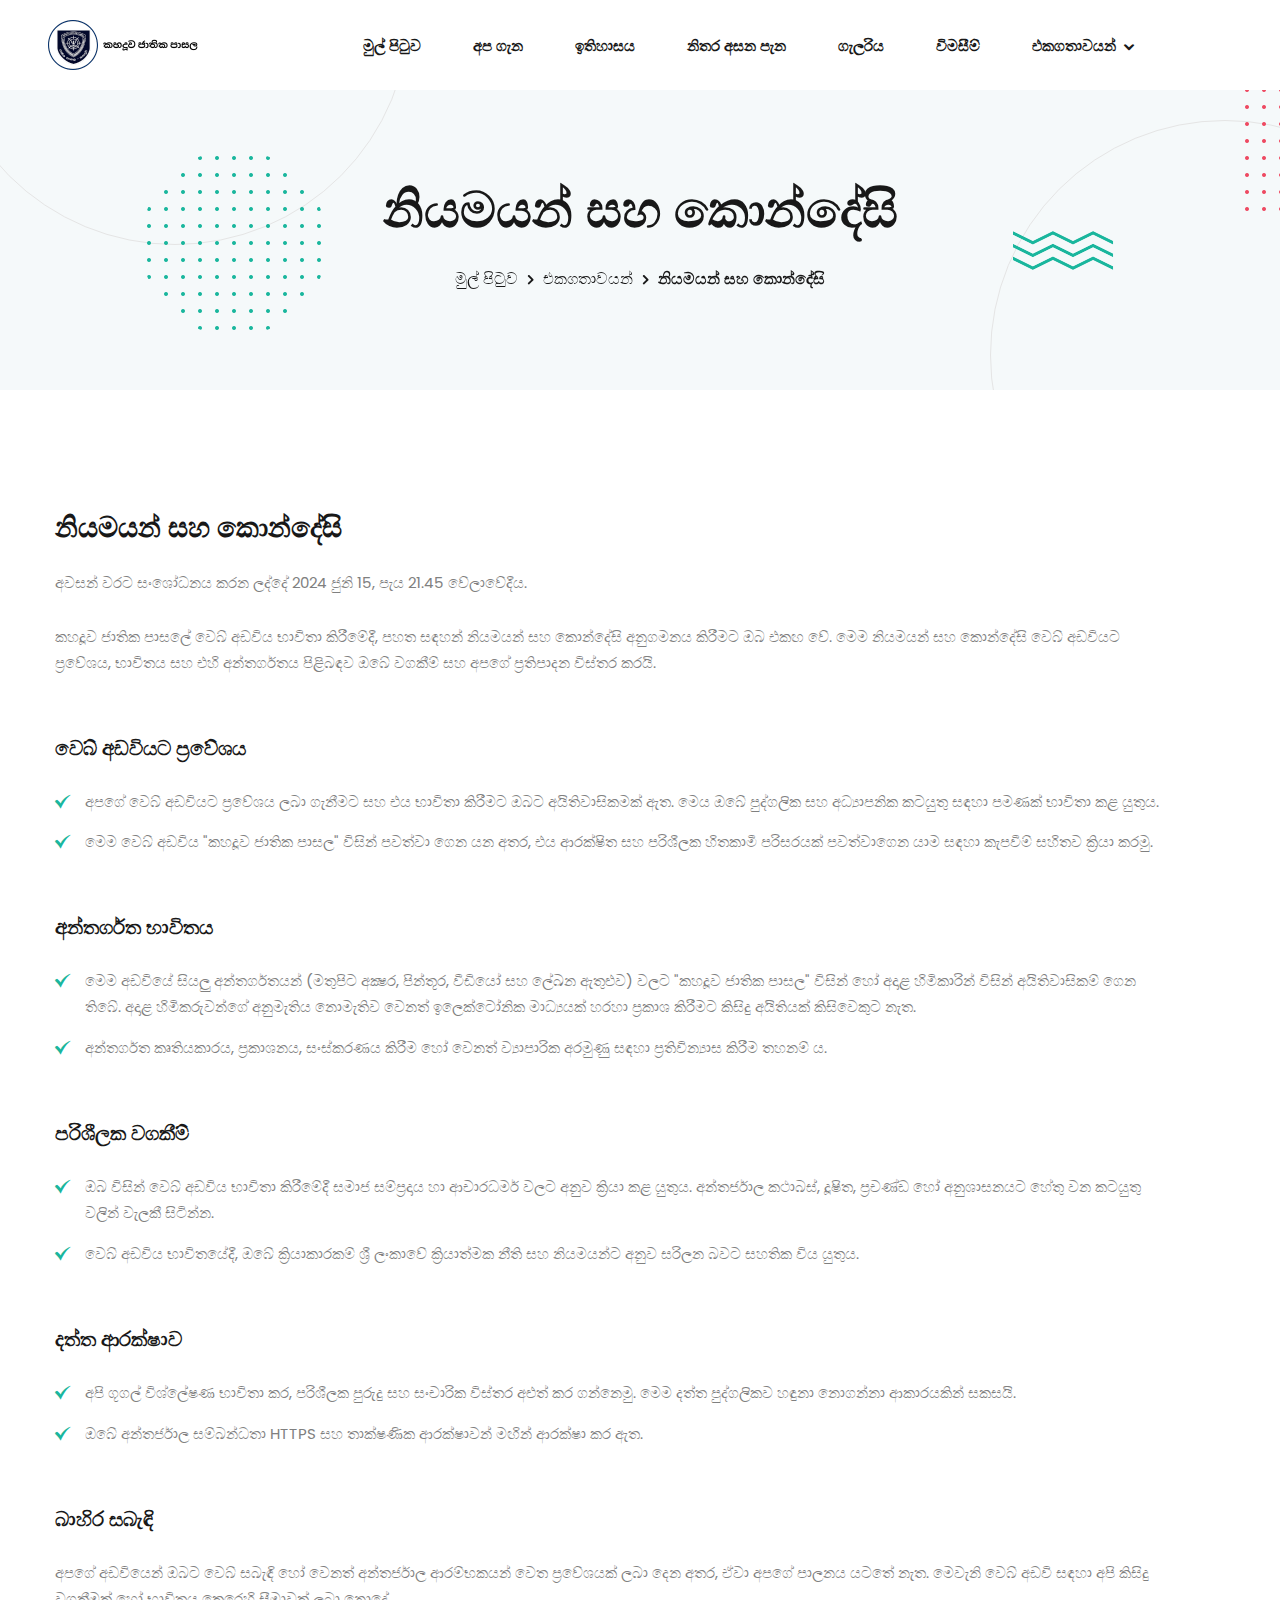
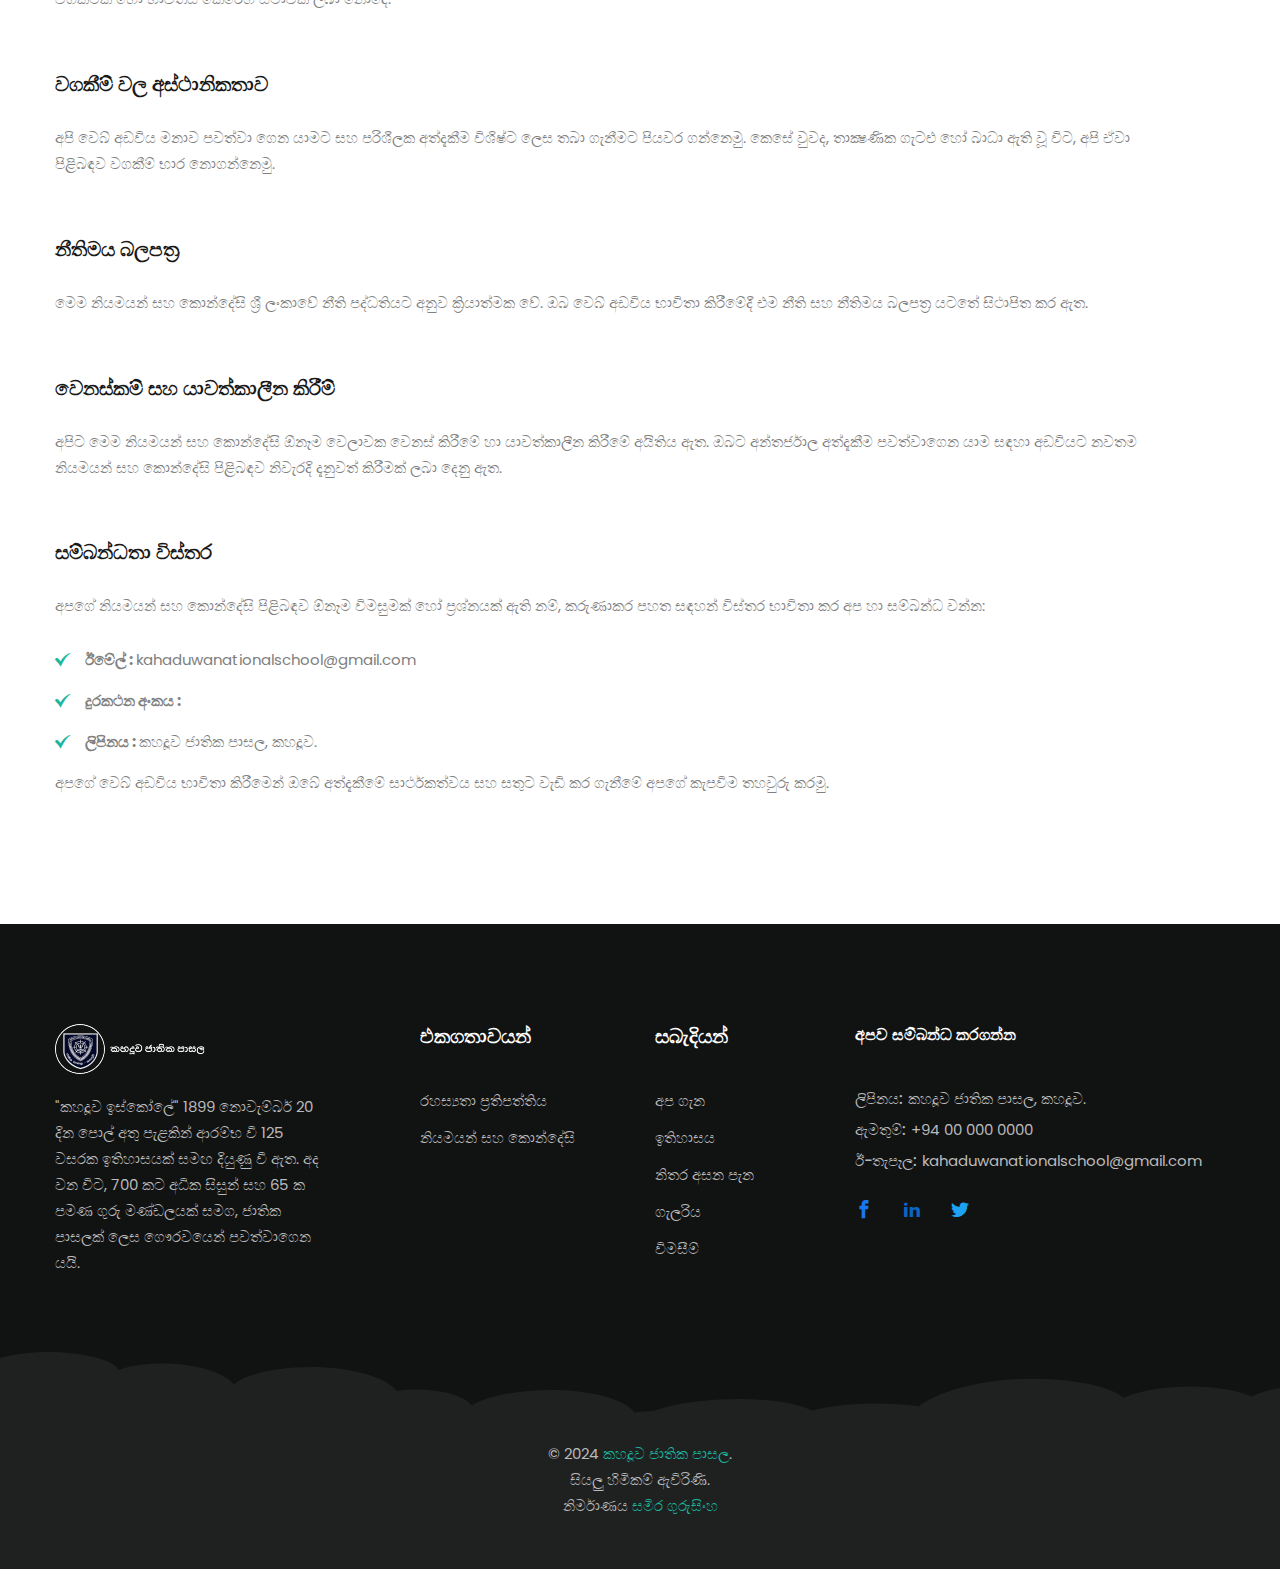
<file: terms-condition.html>
<!DOCTYPE html>
<html class="no-js" lang="si">

<head>
    <!-- Google tag (gtag.js) -->
    <script async src="https://www.googletagmanager.com/gtag/js?id=G-LCV3ZL24YF"></script>
    <script>
    window.dataLayer = window.dataLayer || [];
    function gtag(){dataLayer.push(arguments);}
    gtag('js', new Date());

    gtag('config', 'G-LCV3ZL24YF');
    </script>

    <!-- Meta Data -->
    <meta charset="UTF-8">
    <meta http-equiv="X-UA-Compatible" content="IE=edge">
    <title>නියමයන් සහ කොන්දේසි - කහදූව ජාතික පාසල</title>
    <meta name="description" content="Read the Terms and Conditions of Kahaduwa National School's website to understand the guidelines for using our site. Learn about your rights, responsibilities, and how we manage our content.">
    <meta name="viewport" content="width=device-width, initial-scale=1, shrink-to-fit=no">
    <!-- Favicon -->
    <link rel="shortcut icon" type="image/x-icon" href="assets/images/favicon.png">
    <!-- CSS ============================================ -->
    <link rel="stylesheet" href="assets/css/vendor/bootstrap.min.css">
    <link rel="stylesheet" href="assets/css/vendor/icomoon.css">
    <link rel="stylesheet" href="assets/css/vendor/remixicon.css">
    <link rel="stylesheet" href="assets/css/vendor/magnifypopup.min.css">
    <link rel="stylesheet" href="assets/css/vendor/odometer.min.css">
    <link rel="stylesheet" href="assets/css/vendor/lightbox.min.css">
    <link rel="stylesheet" href="assets/css/vendor/animation.min.css">
    <link rel="stylesheet" href="assets/css/vendor/jqueru-ui-min.css">
    <link rel="stylesheet" href="assets/css/vendor/swiper-bundle.min.css">
    <link rel="stylesheet" href="assets/css/vendor/tipped.min.css">

    <!-- Site Stylesheet -->
    <link rel="stylesheet" href="assets/css/app.css">

</head>

<body class="sticky-header ">

    <div id="edublink-preloader">
        <div class="loading-spinner">
            <div class="preloader-spin-1"></div>
            <div class="preloader-spin-2"></div>
        </div>
        <div class="preloader-close-btn-wraper">
            <span class="btn btn-primary preloader-close-btn">Cancel Preloader</span>
        </div>
    </div>

    <div id="main-wrapper" class="main-wrapper">

        <header class="edu-header header-style-4 header-fullwidth no-topbar">
            <div id="edu-sticky-placeholder"></div>
            <div class="header-mainmenu">
                <div class="container-fluid">
                    <div class="header-navbar">
                        <div class="header-brand">
                            <div class="logo">
                                <a href="index.html">
                                    <img class="logo-light" src="assets/images/logo/section-logo-light.png" alt="School Logo with name">
                                </a>
                            </div>
                        </div>
                        <div class="header-mainnav">
                            <nav class="mainmenu-nav">
                                <ul class="mainmenu">
                                    <li><a href="index.html">මුල් පිටුව</a></li>
                                    <li><a href="index.html#about">අප ගැන</a></li>
                                    <li><a href="index.html#history">ඉතිහාසය</a></li>
                                    <li><a href="index.html#faqs">නිතර අසන පැන</a></li>
                                    <li><a href="gallery.html">ගැලරිය</a></li>
                                    <li><a href="contact.html">විමසීම්</a></li>
                                    <li class="has-droupdown"><a href="#">එකගතාවයන්</a>
                                        <ul class="submenu">
                                            <li><a href="privacy-policy.html">රහස්‍යතා ප්‍රතිපත්තිය</a></li>
                                            <li class="highlight"><a>නියමයන් සහ කොන්දේසි</a></li>
                                        </ul>
                                    </li>
                                </ul>
                            </nav>
                        </div>
                        <div class="header-right">
                            <ul class="header-action">
                                <li class="mobile-menu-bar d-block d-xl-none">
                                    <button class="hamberger-button">
                                        <i class="icon-54"></i>
                                    </button>
                                </li>
                            </ul>
                        </div>
                    </div>
                </div>
            </div>
            <div class="popup-mobile-menu">
                <div class="inner">
                    <div class="header-top">
                        <div class="logo">
                            <a href="index.html">
                                <img class="logo-light" src="assets/images/logo/section-logo-light.png" alt="School Section Logo">
                            </a>
                        </div>
                        <div class="close-menu">
                            <button class="close-button">
                                <i class="icon-73"></i>
                            </button>
                        </div>
                    </div>
                    <ul class="mainmenu">
                        <li><a href="index.html">මුල් පිටුව</a></li>
                        <li><a href="index.html#about">අප ගැන</a></li>
                        <li><a href="index.html#history">ඉතිහාසය</a></li>
                        <li><a href="index.html#faqs">නිතර අසන පැන</a></li>
                        <li><a href="gallery.html">ගැලරිය</a></li>
                        <li><a href="contact.html">විමසීම්</a></li>
                        <li class="has-droupdown"><a href="#">එකගතාවයන්</a>
                            <ul class="submenu">
                                <li><a href="privacy-policy.html">රහස්‍යතා ප්‍රතිපත්තිය</a></li>
                                <li class="highlight"><a>නියමයන් සහ කොන්දේසි</a></li>
                            </ul>
                        </li>
                    </ul>
                </div>
            </div>
        </header>

        <div class="edu-breadcrumb-area">
            <div class="container">
                <div class="breadcrumb-inner">
                    <div class="page-title">
                        <h1 class="title">නියමයන් සහ කොන්දේසි</h1>
                    </div>
                    <ul class="edu-breadcrumb">
                        <li class="breadcrumb-item"><a href="index.html">මුල් පිටුව</a></li>
                        <li class="separator"><i class="icon-angle-right"></i></li>
                        <li class="breadcrumb-item"><a href="#">එකගතාවයන්</a></li>
                        <li class="separator"><i class="icon-angle-right"></i></li>
                        <li class="breadcrumb-item active" aria-current="page">නියමයන් සහ කොන්දේසි</li>
                    </ul>
                </div>
            </div>
            <ul class="shape-group">
                <li class="shape-1">
                    <span></span>
                </li>
                <li class="shape-2 scene"><img data-depth="2" src="assets/images/shapes/shape-13.png" alt="shape"></li>
                <li class="shape-3 scene"><img data-depth="-2" src="assets/images/shapes/shape-44.png" alt="shape"></li>
                <li class="shape-4">
                    <span></span>
                </li>
                <li class="shape-5 scene"><img data-depth="2" src="assets/images/shapes/shape-07.png" alt="shape"></li>
            </ul>
        </div>

        <section class="privacy-policy-area terms-condition-area">
            <div class="container">
                <div class="row row--30">
                    <div class="col-lg-12">
                        <div class="privacy-policy terms-condition">
                            <div class="text-block">
                                <h3 class="title">නියමයන් සහ කොන්දේසි</h3>
                                <p>අවසන් වරට සංශෝධනය කරන ලද්දේ 2024 ජුනි 15, පැය 21.45 වේලාවේදීය.</p>
                                <p>කහදූව ජාතික පාසලේ වෙබ් අඩවිය භාවිතා කිරීමේදී, පහත සඳහන් නියමයන් සහ කොන්දේසි අනුගමනය කිරීමට ඔබ එකඟ වේ. මෙම නියමයන් සහ කොන්දේසි වෙබ් අඩවියට ප්‍රවේශය, භාවිතය සහ එහි අන්තර්ගතය පිළිබඳව ඔබේ වගකීම් සහ අපගේ ප්‍රතිපාදන විස්තර කරයි.</p>
                            </div>
                            <div class="text-block">
                                <h4 class="title">වෙබ් අඩවියට ප්‍රවේශය</h4>
                                <ul>
                                    <li>අපගේ වෙබ් අඩවියට ප්‍රවේශය ලබා ගැනීමට සහ එය භාවිතා කිරීමට ඔබට අයිතිවාසිකමක් ඇත. මෙය ඔබේ පුද්ගලික සහ අධ්‍යාපනික කටයුතු සඳහා පමණක් භාවිතා කළ යුතුය.</li>
                                    <li>මෙම වෙබ් අඩවිය "කහදූව ජාතික පාසල" විසින් පවත්වා ගෙන යන අතර, එය ආරක්ෂිත සහ පරිශීලක හිතකාමී පරිසරයක් පවත්වාගෙන යාම සඳහා කැපවීම් සහිතව ක්‍රියා කරමු.</li>
                                </ul>
                            </div>
                            <div class="text-block">
                                <h4 class="title">අන්තර්ගත භාවිතය</h4>
                                <ul>
                                    <li>මෙම අඩවියේ සියලු අන්තර්ගතයන් (මතුපිට අක්‍ෂර, පින්තූර, වීඩියෝ සහ ලේඛන ඇතුළුව) වලට "කහදූව ජාතික පාසල" විසින් හෝ අදාළ හිමිකාරින් විසින් අයිතිවාසිකම් ගෙන තිබේ. අදාළ හිමිකරුවන්ගේ අනුමැතිය නොමැතිව වෙනත් ඉලෙක්ටෝනික මාධ්‍ය‍යක් හරහා ප්‍රකාශ කිරීමට කිසිදු අයිතියක් කිසිවෙකුට නැත.</li>
                                    <li>අන්තර්ගත කෘතියකාරය, ප්‍රකාශනය, සංස්කරණය කිරීම හෝ වෙනත් ව්‍යාපාරික අරමුණු සඳහා ප්‍රතිවින්‍යාස කිරීම තහනම් ය.</li>
                                </ul>
                            </div>

                            <div class="text-block">
                                <h4 class="title">පරිශීලක වගකීම්</h4>
                                <ul>
                                    <li>ඔබ විසින් වෙබ් අඩවිය භාවිතා කිරීමේදී සමාජ සම්ප්‍රදාය හා ආචාරධර්ම වලට අනුව ක්‍රියා කළ යුතුය. අන්තර්ජාල කථාබස්, දූෂිත, ප්‍රචණ්ඩ හෝ අනුශාසනයට හේතු වන කටයුතු වලින් වැලකී සිටින්න.</li>
                                    <li>වෙබ් අඩවිය භාවිතයේදී, ඔබේ ක්‍රියාකාරකම් ශ්‍රී ලංකාවේ ක්‍රියාත්මක නීති සහ නියමයන්ට අනුව සරිලන බවට සහතික විය යුතුය.</li>
                                </ul>
                            </div>
                            <div class="text-block">
                                <h4 class="title">දත්ත ආරක්ෂාව</h4>
                                <ul>
                                    <li>අපි ගූගල් විශ්ලේෂණ භාවිතා කර, පරිශීලක පුරුදු සහ සංචාරික විස්තර අළුත් කර ගන්නෙමු. මෙම දත්ත පුද්ගලිකව හඳුනා නොගන්නා ආකාරයකින් සකසයි.</li>
                                    <li>ඔබේ අන්තර්ජාල සම්බන්ධතා HTTPS සහ තාක්ෂණික ආරක්ෂාවන් මඟින් ආරක්ෂා කර ඇත.</li>
                                </ul>
                            </div>
                            <div class="text-block">
                                <h4 class="title">බාහිර සබැඳි</h4>
                                <p>අපගේ අඩවියෙන් ඔබට වෙබ් සබැඳි හෝ වෙනත් අන්තර්ජාල ආරම්භකයන් වෙත ප්‍රවේශයක් ලබා දෙන අතර, ඒවා අපගේ පාලනය යටතේ නැත. මෙවැනි වෙබ් අඩවි සඳහා අපි කිසිදු වගකීමක් හෝ භාවිතය කෙරෙහි සීමාවක් ලබා නොදේ.</p>
                            </div>

                            <div class="text-block">
                                <h4 class="title">වගකීම් වල අස්ථානිකතාව</h4>
                                <p>අපි වෙබ් අඩවිය මනාව පවත්වා ගෙන යාමට සහ පරිශීලක අත්දැකීම විශිෂ්ට ලෙස තබා ගැනීමට පියවර ගන්නෙමු. කෙසේ වුවද, තාක්‍ෂණික ගැටළු හෝ බාධා ඇති වූ විට, අපි ඒවා පිළිබඳව වගකීම් භාර නොගන්නෙමු.</p>
                            </div>
                            <div class="text-block">
                                <h4 class="title">නීතිමය බලපත්‍ර</h4>
                                <p>මෙම නියමයන් සහ කොන්දේසි ශ්‍රී ලංකාවේ නීති පද්ධතියට අනුව ක්‍රියාත්මක වේ. ඔබ වෙබ් අඩවිය භාවිතා කිරීමේදී එම නීති සහ නීතිමය බලපත්‍ර යටතේ සිථාපිත කර ඇත.</p>
                            </div>
                            <div class="text-block">
                                <h4 class="title">වෙනස්කම් සහ යාවත්කාලීන කිරීම්</h4>
                                <p>අපිට මෙම නියමයන් සහ කොන්දේසි ඕනෑම වෙලාවක වෙනස් කිරීමේ හා යාවත්කාලීන කිරීමේ අයිතිය ඇත. ඔබට අන්තර්ජාල අත්දැකීම පවත්වාගෙන යාම සඳහා අඩවියට නවතම නියමයන් සහ කොන්දේසි පිළිබඳව නිවැරදි දැනුවත් කිරීමක් ලබා දෙනු ඇත.</p>
                            </div>
                            <div class="text-block">
                                <h4 class="title">සම්බන්ධතා විස්තර</h4>
                                <p>අපගේ නියමයන් සහ කොන්දේසි පිළිබඳව ඕනෑම විමසුමක් හෝ ප්‍රශ්නයක් ඇති නම්, කරුණාකර පහත සඳහන් විස්තර භාවිතා කර අප හා සම්බන්ධ වන්න:</p>
                                <ul>
                                    <li><b>ඊමේල් : </b><a href="mailto:kahaduwanationalschool@gmail.com">kahaduwanationalschool@gmail.com</a></li>
                                    <li><b>දුරකථන අංකය : </b></li>
                                    <li><b>ලිපිනය : </b> කහදූව ජාතික පාසල, කහදූව.</li>
                                </ul>
                                <p>අපගේ වෙබ් අඩවිය භාවිතා කිරීමෙන් ඔබේ අත්දැකීමේ සාර්ථකත්වය සහ සතුට වැඩි කර ගැනීමේ අපගේ කැපවීම තහවුරු කරමු.</p>
                            </div>
                        </div>
                    </div>
                </div>
            </div>
        </section>

        <!-- Start Footer Area  -->
        <footer class="edu-footer footer-kindergarten footer-style-6">
            <div class="footer-top">
                <div class="container">
                    <div class="row g-5">
                        <div class="col-lg-3 col-md-6 col-sm-12 col-12">
                            <div class="edu-footer-widget">
                                <div class="logo">
                                    <a href="index.html">
                                        <img class="logo-dark" src="assets/images/logo/section-logo-dark.png" alt="School Logo with name">
                                    </a>
                                </div>
                                <p class="description">"කහදූව ඉස්කෝලේ" 1899 නොවැම්බර් 20 දින පොල් අතු පැළකින් ආරම්භ වී 125 වසරක ඉතිහාසයක් සමඟ දියුණු වී ඇත. අද වන විට, 700 කට අධික සිසුන් සහ 65 ක පමණ ගුරු මණ්ඩලයක් සමග, ජාතික පාසලක් ලෙස ගෞරවයෙන් පවත්වාගෙන යයි.</p>
                            </div>
                        </div>
                        <div class="col-lg-3 col-md-6 col-sm-6 col-12">
                            <div class="edu-footer-widget explore-widget">
                                <h4 class="widget-title">එකගතාවයන්</h4>
                                <div class="inner">
                                    <ul class="footer-link link-hover">
                                        <li><a href="privacy-policy.html">රහස්‍යතා ප්‍රතිපත්තිය</a></li>
                                        <li><a href="terms-condition.html">නියමයන් සහ කොන්දේසි</a></li>
                                    </ul>
                                </div>
                            </div>
                        </div>
                        <div class="col-lg-2 col-md-6 col-sm-6 col-12">
                            <div class="edu-footer-widget quick-link-widget">
                                <h4 class="widget-title">සබැදියන්</h4>
                                <div class="inner">
                                    <ul class="footer-link link-hover">
                                        <li><a href="index.html#about">අප ගැන</a></li>
                                        <li><a href="index.html#history">ඉතිහාසය</a></li>
                                        <li><a href="index.html#faqs">නිතර අසන පැන</a></li>
                                        <li><a href="gallery.html">ගැලරිය</a></li>
                                        <li><a href="contact.html">විමසීම්</a></li>
                                    </ul>
                                </div>
                            </div>
                        </div>
                        <div class="col-lg-4 col-md-6 col-sm-6 col-12">
                            <div class="edu-footer-widget">
                                <h6 class="widget-title">අපව සම්බන්ධ කරගන්න</h6>
                                <div class="inner">
                                    <div class="widget-information">
                                        <ul class="information-list">
                                            <li><span>ලිපිනය:</span>කහදූව ජාතික පාසල, කහදූව.</li>
                                            <li><span>ඇමතුම්:</span><a href="tel:+94000000000">+94 00 000 0000</a></li>
                                            <li><span>ඊ-තැපෑල:</span><a href="mailto:kahaduwanationalschool@gmail.com">kahaduwanationalschool@gmail.com</a></li>
                                        </ul>
                                    </div>
                                    <ul class="social-share icon-transparent">
                                        <li><a href="https://www.facebook.com/KahaduwaNationalSchool" class="color-fb"><i class="icon-facebook"></i></a></li>
                                        <li><a href="#" class="color-linkd"><i class="icon-linkedin2"></i></a></li>
                                        <li><a href="#" class="color-twitter"><i class="icon-twitter"></i></a></li>
                                    </ul>
                                </div>
                            </div>
                        </div>
                    </div>
                </div>
            </div>
            <div class="copyright-area bg-image">
                <div class="container">
                    <div class="row">
                        <div class="col-lg-12">
                            <div class="inner text-center">
                                <p>&copy; 2024 <a href="https://kahaduwanationalschool.github.io" target="_blank">කහදූව ජාතික පාසල</a>.</p>
                                <p>සියලු හිමිකම් ඇවිරිණි.</p>
                                <p>නිර්මාණය <a href="https://sameeragurusinghe.github.io" target="_blank">සමීර ගුරුසිංහ</a></p>
                            </div>
                        </div>
                    </div>
                </div>
            </div>
        </footer>
        <!-- End Footer Area  -->

    </div>

    <div class="rn-progress-parent">
        <svg class="rn-back-circle svg-inner" width="100%" height="100%" viewBox="-1 -1 102 102">
            <path d="M50,1 a49,49 0 0,1 0,98 a49,49 0 0,1 0,-98" />
        </svg>
    </div>

    <!-- JS
	============================================ -->
    <!-- Modernizer JS -->
    <script src="assets/js/vendor/modernizr.min.js"></script>
    <!-- Jquery Js -->
    <script src="assets/js/vendor/jquery.min.js"></script>
    <script src="assets/js/vendor/bootstrap.min.js"></script>
    <script src="assets/js/vendor/sal.min.js"></script>
    <script src="assets/js/vendor/backtotop.min.js"></script>
    <script src="assets/js/vendor/magnifypopup.min.js"></script>
    <script src="assets/js/vendor/jquery.countdown.min.js"></script>
    <script src="assets/js/vendor/odometer.min.js"></script>
    <script src="assets/js/vendor/isotop.min.js"></script>
    <script src="assets/js/vendor/imageloaded.min.js"></script>
    <script src="assets/js/vendor/lightbox.min.js"></script>
    <script src="assets/js/vendor/paralax.min.js"></script>
    <script src="assets/js/vendor/paralax-scroll.min.js"></script>
    <script src="assets/js/vendor/jquery-ui.min.js"></script>
    <script src="assets/js/vendor/swiper-bundle.min.js"></script>
    <script src="assets/js/vendor/svg-inject.min.js"></script>
    <script src="assets/js/vendor/vivus.min.js"></script>
    <script src="assets/js/vendor/tipped.min.js"></script>
    <script src="assets/js/vendor/smooth-scroll.min.js"></script>
    <script src="assets/js/vendor/isInViewport.jquery.min.js"></script>

    <!-- Site Scripts -->
    <script src="assets/js/app.js"></script>
</body>

</html>
</file>
<file: assets/css/vendor/icomoon.css>
@font-face {
  font-family: 'icomoon';
  src:  url('../../fonts/icomoon.eot?wkki4d');
  src:  url('../../fonts/icomoon.eot?wkki4d#iefix') format('embedded-opentype'),
    url('../../fonts/icomoon.ttf?wkki4d') format('truetype'),
    url('../../fonts/icomoon.woff?wkki4d') format('woff'),
    url('../../fonts/icomoon.svg?wkki4d#icomoon') format('svg');
  font-weight: normal;
  font-style: normal;
  font-display: block;
}

[class^="icon-"], [class*=" icon-"] {
  /* use !important to prevent issues with browser extensions that change fonts */
  font-family: 'icomoon' !important;
  speak: never;
  font-style: normal;
  font-weight: normal;
  font-variant: normal;
  text-transform: none;
  line-height: 1;

  /* Better Font Rendering =========== */
  -webkit-font-smoothing: antialiased;
  -moz-osx-font-smoothing: grayscale;
}

.icon-add:before {
  content: "\e95c";
}
.icon-remove:before {
  content: "\e95d";
}

.icon-east:before {
  content: "\e95a";
}
.icon-west:before {
  content: "\e95b";
}
.icon-envelope:before {
  content: "\f0e0";
}
.icon-angle-left:before {
  content: "\f104";
}
.icon-angle-right:before {
  content: "\f105";
}
.icon-share-alt:before {
  content: "\f1e0";
}
.icon-1:before {
  content: "\e900";
}
.icon-2:before {
  content: "\e901";
}
.icon-3:before {
  content: "\e902";
}
.icon-4:before {
  content: "\e903";
}
.icon-5:before {
  content: "\e904";
}
.icon-6:before {
  content: "\e905";
}
.icon-7:before {
  content: "\e906";
}
.icon-8:before {
  content: "\e907";
}
.icon-9:before {
  content: "\e908";
}
.icon-10:before {
  content: "\e909";
}
.icon-11:before {
  content: "\e90a";
}
.icon-12:before {
  content: "\e90b";
}
.icon-13:before {
  content: "\e90c";
}
.icon-14:before {
  content: "\e90d";
}
.icon-15:before {
  content: "\e90e";
}
.icon-16:before {
  content: "\e90f";
}
.icon-17:before {
  content: "\e910";
}
.icon-18:before {
  content: "\e911";
}
.icon-19:before {
  content: "\e912";
}
.icon-20:before {
  content: "\e913";
}
.icon-21:before {
  content: "\e914";
}
.icon-22:before {
  content: "\e915";
}
.icon-23:before {
  content: "\e916";
}
.icon-24:before {
  content: "\e917";
}
.icon-25:before {
  content: "\e918";
}
.icon-26:before {
  content: "\e919";
}
.icon-27:before {
  content: "\e91a";
}
.icon-28:before {
  content: "\e91b";
}
.icon-29:before {
  content: "\e91c";
}
.icon-30:before {
  content: "\e91d";
}
.icon-31:before {
  content: "\e91e";
}
.icon-32:before {
  content: "\e91f";
}
.icon-33:before {
  content: "\e920";
}
.icon-34:before {
  content: "\e921";
}
.icon-35:before {
  content: "\e922";
}
.icon-36:before {
  content: "\e923";
}
.icon-37:before {
  content: "\e924";
}
.icon-38:before {
  content: "\e925";
}
.icon-39:before {
  content: "\e926";
}
.icon-40:before {
  content: "\e927";
}
.icon-41:before {
  content: "\e928";
}
.icon-42:before {
  content: "\e929";
}
.icon-43:before {
  content: "\e92a";
}
.icon-44:before {
  content: "\e92b";
}
.icon-45:before {
  content: "\e92c";
}
.icon-46:before {
  content: "\e92d";
}
.icon-47:before {
  content: "\e92e";
}
.icon-48:before {
  content: "\e92f";
}
.icon-49:before {
  content: "\e930";
}
.icon-50:before {
  content: "\e931";
}
.icon-51:before {
  content: "\e932";
}
.icon-52:before {
  content: "\e933";
}
.icon-53:before {
  content: "\e934";
}
.icon-54:before {
  content: "\e935";
}
.icon-55:before {
  content: "\e936";
}
.icon-56:before {
  content: "\e937";
}
.icon-57:before {
  content: "\e938";
}
.icon-58:before {
  content: "\e939";
}
.icon-59:before {
  content: "\e93a";
}
.icon-60:before {
  content: "\e93b";
}
.icon-61:before {
  content: "\e93c";
}
.icon-62:before {
  content: "\e93d";
}
.icon-63:before {
  content: "\e93e";
}
.icon-64:before {
  content: "\e93f";
}
.icon-65:before {
  content: "\e940";
}
.icon-66:before {
  content: "\e941";
}
.icon-67:before {
  content: "\e942";
}
.icon-68:before {
  content: "\e943";
}
.icon-69:before {
  content: "\e944";
}
.icon-70:before {
  content: "\e945";
}
.icon-71:before {
  content: "\e946";
}
.icon-72:before {
  content: "\e947";
}
.icon-73:before {
  content: "\e948";
}
.icon-74:before {
  content: "\e949";
}
.icon-75:before {
  content: "\e94a";
}
.icon-76:before {
  content: "\e94b";
}
.icon-77:before {
  content: "\e94c";
}
.icon-78:before {
  content: "\e94d";
}
.icon-79:before {
  content: "\e94e";
}
.icon-80:before {
  content: "\e94f";
}
.icon-81:before {
  content: "\e950";
}
.icon-82:before {
  content: "\e951";
}
.icon-83:before {
  content: "\e952";
}
.icon-84:before {
  content: "\e953";
}
.icon-85:before {
  content: "\e954";
}
.icon-86:before {
  content: "\e955";
}
.icon-87:before {
  content: "\e956";
}
.icon-88:before {
  content: "\e957";
}
.icon-89:before {
  content: "\e958";
}
.icon-phone:before {
  content: "\e959";
}
.icon-star-empty:before {
  content: "\e9d7";
}
.icon-star-half:before {
  content: "\e9d8";
}
.icon-star-full:before {
  content: "\e9d9";
}
.icon-minus:before {
  content: "\ea0b";
}
.icon-share2:before {
  content: "\ea82";
}
.icon-facebook:before {
  content: "\ea90";
}
.icon-instagram:before {
  content: "\ea92";
}
.icon-twitter:before {
  content: "\ea96";
}
.icon-youtube:before {
  content: "\ea9d";
}
.icon-linkedin2:before {
  content: "\eaca";
}
.icon-pinterest:before {
  content: "\ead1";
}
</file>
<file: assets/css/vendor/magnifypopup.min.css>
.mfp-bg{top:0;left:0;width:100%;height:100%;z-index:502;overflow:hidden;position:fixed;background:#0b0b0b;opacity:.8;filter:alpha(opacity=80)}.mfp-wrap{top:0;left:0;width:100%;height:100%;z-index:503;position:fixed;outline:none !important;-webkit-backface-visibility:hidden}.mfp-container{height:100%;text-align:center;position:absolute;width:100%;height:100%;left:0;top:0;padding:0 8px;-webkit-box-sizing:border-box;box-sizing:border-box}.mfp-container:before{content:'';display:inline-block;height:100%;vertical-align:middle}.mfp-align-top .mfp-container:before{display:none}.mfp-content{position:relative;display:inline-block;vertical-align:middle;margin:0 auto;text-align:left;z-index:505}.mfp-inline-holder .mfp-content,.mfp-ajax-holder .mfp-content{width:100%;cursor:auto}.mfp-ajax-cur{cursor:progress}.mfp-zoom-out-cur,.mfp-zoom-out-cur .mfp-image-holder .mfp-close{cursor:-webkit-zoom-out;cursor:zoom-out}.mfp-zoom{cursor:pointer;cursor:-webkit-zoom-in;cursor:zoom-in}.mfp-auto-cursor .mfp-content{cursor:auto}.mfp-close,.mfp-arrow,.mfp-preloader,.mfp-counter{-webkit-user-select:none;-moz-user-select:none;-ms-user-select:none;user-select:none}.mfp-loading.mfp-figure{display:none}.mfp-hide{display:none !important}.mfp-preloader{color:#ccc;position:absolute;top:50%;width:auto;text-align:center;margin-top:-0.8em;left:8px;right:8px;z-index:504}.mfp-preloader a{color:#ccc}.mfp-preloader a:hover{color:white}.mfp-s-ready .mfp-preloader{display:none}.mfp-s-error .mfp-content{display:none}button.mfp-close,button.mfp-arrow{overflow:visible;cursor:pointer;background:transparent;border:0;-webkit-appearance:none;display:block;padding:0;z-index:506}button::-moz-focus-inner{padding:0;border:0}.mfp-close{width:44px;height:44px;line-height:44px;position:absolute;right:0;top:0;text-decoration:none;text-align:center;opacity:.65;padding:0 0 18px 10px;color:white;font-style:normal;font-size:28px;font-family:Arial,Baskerville,monospace}.mfp-close:hover,.mfp-close:focus{opacity:1}.mfp-close:active{top:1px}.mfp-close-btn-in .mfp-close{color:#333}.mfp-image-holder .mfp-close,.mfp-iframe-holder .mfp-close{color:white;right:-6px;text-align:right;padding-right:6px;width:100%}.mfp-counter{position:absolute;top:0;right:0;color:#ccc;font-size:12px;line-height:18px}.mfp-arrow{position:absolute;top:0;opacity:.65;margin:0;top:50%;margin-top:-55px;padding:0;width:90px;height:110px;-webkit-tap-highlight-color:rgba(0,0,0,0)}.mfp-arrow:active{margin-top:-54px}.mfp-arrow:hover,.mfp-arrow:focus{opacity:1}.mfp-arrow:before,.mfp-arrow:after,.mfp-arrow .mfp-b,.mfp-arrow .mfp-a{content:'';display:block;width:0;height:0;position:absolute;left:0;top:0;margin-top:35px;margin-left:35px;border:solid transparent}.mfp-arrow:after,.mfp-arrow .mfp-a{opacity:.8;border-top-width:12px;border-bottom-width:12px;top:8px}.mfp-arrow:before,.mfp-arrow .mfp-b{border-top-width:20px;border-bottom-width:20px}.mfp-arrow-left{left:0}.mfp-arrow-left:after,.mfp-arrow-left .mfp-a{border-right:12px solid black;left:5px}.mfp-arrow-left:before,.mfp-arrow-left .mfp-b{border-right:20px solid white}.mfp-arrow-right{right:0}.mfp-arrow-right:after,.mfp-arrow-right .mfp-a{border-left:12px solid black;left:3px}.mfp-arrow-right:before,.mfp-arrow-right .mfp-b{border-left:20px solid white}.mfp-iframe-holder{padding-top:40px;padding-bottom:40px}.mfp-iframe-holder .mfp-content{line-height:0;width:100%;max-width:900px}.mfp-iframe-scaler{width:100%;height:0;overflow:hidden;padding-top:56.25%}.mfp-iframe-scaler iframe{position:absolute;top:-3px;left:0;width:100%;height:100%;-webkit-box-shadow:0 0 8px rgba(0,0,0,0.6);box-shadow:0 0 8px rgba(0,0,0,0.6);background:black}.mfp-iframe-holder .mfp-close{top:-43px}img.mfp-img{width:auto;max-width:100%;height:auto;display:block;line-height:0;-webkit-box-sizing:border-box;box-sizing:border-box;padding:40px 0 40px;margin:0 auto}.mfp-figure:after{content:'';position:absolute;left:0;top:40px;bottom:40px;display:block;right:0;width:auto;height:auto;z-index:-1;-webkit-box-shadow:0 0 8px rgba(0,0,0,0.6);box-shadow:0 0 8px rgba(0,0,0,0.6)}.mfp-figure{line-height:0}.mfp-bottom-bar{margin-top:-36px;position:absolute;top:100%;left:0;width:100%;cursor:auto}.mfp-title{text-align:left;line-height:18px;color:#f3f3f3;word-break:break-word;padding-right:36px}.mfp-figure small{color:#bdbdbd;display:block;font-size:12px;line-height:14px}.mfp-image-holder .mfp-content{max-width:100%}.mfp-gallery .mfp-image-holder .mfp-figure{cursor:pointer}@media screen and (max-width:800px) and (orientation:landscape),screen and (max-height:300px){.mfp-img-mobile .mfp-image-holder{padding-left:0;padding-right:0}.mfp-img-mobile img.mfp-img{padding:0}.mfp-img-mobile .mfp-figure:after{top:0;bottom:0}.mfp-img-mobile .mfp-bottom-bar{background:rgba(0,0,0,0.6);bottom:0;margin:0;top:auto;padding:3px 5px;position:fixed;-webkit-box-sizing:border-box;box-sizing:border-box}.mfp-img-mobile .mfp-bottom-bar:empty{padding:0}.mfp-img-mobile .mfp-counter{right:5px;top:3px}.mfp-img-mobile .mfp-close{top:0;right:0;width:35px;height:35px;line-height:35px;background:rgba(0,0,0,0.6);position:fixed;text-align:center;padding:0}.mfp-img-mobile .mfp-figure small{display:inline;margin-left:5px}}@media all and (max-width:800px){.mfp-arrow{-webkit-transform:scale(0.75);-ms-transform:scale(0.75);transform:scale(0.75)}.mfp-arrow-left{-webkit-transform-origin:0 0;-ms-transform-origin:0 0;transform-origin:0 0}.mfp-arrow-right{-webkit-transform-origin:100%;-ms-transform-origin:100%;transform-origin:100%}.mfp-container{padding-left:6px;padding-right:6px}}.mfp-ie7 .mfp-img{padding:0}.mfp-ie7 .mfp-bottom-bar{width:600px;left:50%;margin-left:-300px;margin-top:5px;padding-bottom:5px}.mfp-ie7 .mfp-container{padding:0}.mfp-ie7 .mfp-content{padding-top:44px}.mfp-ie7 .mfp-close{top:0;right:0;padding-top:0}
</file>
<file: assets/css/vendor/jqueru-ui-min.css>
/*! jQuery UI - v1.11.4 - 2016-03-01
* http://jqueryui.com
* Includes: core.css, slider.css, theme.css
* To view and modify this theme, visit http://jqueryui.com/themeroller/?ffDefault=Lucida%20Grande%2CLucida%20Sans%2CArial%2Csans-serif&fwDefault=bold&fsDefault=1.1em&cornerRadius=5px&bgColorHeader=5c9ccc&bgTextureHeader=gloss_wave&bgImgOpacityHeader=55&borderColorHeader=4297d7&fcHeader=ffffff&iconColorHeader=d8e7f3&bgColorContent=fcfdfd&bgTextureContent=inset_hard&bgImgOpacityContent=100&borderColorContent=a6c9e2&fcContent=222222&iconColorContent=469bdd&bgColorDefault=dfeffc&bgTextureDefault=glass&bgImgOpacityDefault=85&borderColorDefault=c5dbec&fcDefault=2e6e9e&iconColorDefault=6da8d5&bgColorHover=d0e5f5&bgTextureHover=glass&bgImgOpacityHover=75&borderColorHover=79b7e7&fcHover=1d5987&iconColorHover=217bc0&bgColorActive=f5f8f9&bgTextureActive=inset_hard&bgImgOpacityActive=100&borderColorActive=79b7e7&fcActive=e17009&iconColorActive=f9bd01&bgColorHighlight=fbec88&bgTextureHighlight=flat&bgImgOpacityHighlight=55&borderColorHighlight=fad42e&fcHighlight=363636&iconColorHighlight=2e83ff&bgColorError=fef1ec&bgTextureError=glass&bgImgOpacityError=95&borderColorError=cd0a0a&fcError=cd0a0a&iconColorError=cd0a0a&bgColorOverlay=aaaaaa&bgTextureOverlay=flat&bgImgOpacityOverlay=0&opacityOverlay=30&bgColorShadow=aaaaaa&bgTextureShadow=flat&bgImgOpacityShadow=0&opacityShadow=30&thicknessShadow=8px&offsetTopShadow=-8px&offsetLeftShadow=-8px&cornerRadiusShadow=8px
* Copyright jQuery Foundation and other contributors; Licensed MIT */.ui-helper-hidden{display:none}.ui-helper-hidden-accessible{border:0;clip:rect(0 0 0 0);height:1px;margin:-1px;overflow:hidden;padding:0;position:absolute;width:1px}.ui-helper-reset{margin:0;padding:0;border:0;outline:0;line-height:1.3;text-decoration:none;font-size:100%;list-style:none}.ui-helper-clearfix:before,.ui-helper-clearfix:after{content:"";display:table;border-collapse:collapse}.ui-helper-clearfix:after{clear:both}.ui-helper-clearfix{min-height:0}.ui-helper-zfix{width:100%;height:100%;top:0;left:0;position:absolute;opacity:0;filter:Alpha(Opacity=0)}.ui-front{z-index:100}.ui-state-disabled{cursor:default !important}.ui-icon{display:block;text-indent:-99999px;overflow:hidden;background-repeat:no-repeat}.ui-widget-overlay{position:fixed;top:0;left:0;width:100%;height:100%}.ui-slider{position:relative;text-align:left}.ui-slider .ui-slider-handle{position:absolute;z-index:2;width:1.2em;height:1.2em;cursor:default;-ms-touch-action:none;touch-action:none}.ui-slider .ui-slider-range{position:absolute;z-index:1;font-size:.7em;display:block;border:0;background-position:0 0}.ui-slider.ui-state-disabled .ui-slider-handle,.ui-slider.ui-state-disabled .ui-slider-range{-webkit-filter:inherit;filter:inherit}.ui-slider-horizontal{height:.8em}.ui-slider-horizontal .ui-slider-handle{top:-.3em;margin-left:-.6em}.ui-slider-horizontal .ui-slider-range{top:0;height:100%}.ui-slider-horizontal .ui-slider-range-min{left:0}.ui-slider-horizontal .ui-slider-range-max{right:0}.ui-slider-vertical{width:.8em;height:100px}.ui-slider-vertical .ui-slider-handle{left:-.3em;margin-left:0;margin-bottom:-.6em}.ui-slider-vertical .ui-slider-range{left:0;width:100%}.ui-slider-vertical .ui-slider-range-min{bottom:0}.ui-slider-vertical .ui-slider-range-max{top:0}.ui-widget{font-family:Lucida Grande,Lucida Sans,Arial,sans-serif;font-size:1.1em}.ui-widget .ui-widget{font-size:1em}.ui-widget input,.ui-widget select,.ui-widget textarea,.ui-widget button{font-family:Lucida Grande,Lucida Sans,Arial,sans-serif;font-size:1em}.ui-widget-content{border:1px solid #a6c9e2;background:#fcfdfd url("images/ui-bg_inset-hard_100_fcfdfd_1x100.png") 50% bottom repeat-x;color:#222}.ui-widget-content a{color:#222}.ui-widget-header{border:1px solid #4297d7;background:#5c9ccc url("images/ui-bg_gloss-wave_55_5c9ccc_500x100.png") 50% 50% repeat-x;color:#fff;font-weight:bold}.ui-widget-header a{color:#fff}.ui-state-default,.ui-widget-content .ui-state-default,.ui-widget-header .ui-state-default{border:1px solid #c5dbec;background:#dfeffc url("images/ui-bg_glass_85_dfeffc_1x400.png") 50% 50% repeat-x;font-weight:bold;color:#2e6e9e}.ui-state-default a,.ui-state-default a:link,.ui-state-default a:visited{color:#2e6e9e;text-decoration:none}.ui-state-hover,.ui-widget-content .ui-state-hover,.ui-widget-header .ui-state-hover,.ui-state-focus,.ui-widget-content .ui-state-focus,.ui-widget-header .ui-state-focus{border:1px solid #79b7e7;background:#d0e5f5 url("images/ui-bg_glass_75_d0e5f5_1x400.png") 50% 50% repeat-x;font-weight:bold;color:#1d5987}.ui-state-hover a,.ui-state-hover a:hover,.ui-state-hover a:link,.ui-state-hover a:visited,.ui-state-focus a,.ui-state-focus a:hover,.ui-state-focus a:link,.ui-state-focus a:visited{color:#1d5987;text-decoration:none}.ui-state-active,.ui-widget-content .ui-state-active,.ui-widget-header .ui-state-active{border:1px solid #79b7e7;background:#f5f8f9 url("images/ui-bg_inset-hard_100_f5f8f9_1x100.png") 50% 50% repeat-x;font-weight:bold;color:#e17009}.ui-state-active a,.ui-state-active a:link,.ui-state-active a:visited{color:#e17009;text-decoration:none}.ui-state-highlight,.ui-widget-content .ui-state-highlight,.ui-widget-header .ui-state-highlight{border:1px solid #fad42e;background:#fbec88;color:#363636}.ui-state-highlight a,.ui-widget-content .ui-state-highlight a,.ui-widget-header .ui-state-highlight a{color:#363636}.ui-state-error,.ui-widget-content .ui-state-error,.ui-widget-header .ui-state-error{border:1px solid #cd0a0a;background:#fef1ec url("images/ui-bg_glass_95_fef1ec_1x400.png") 50% 50% repeat-x;color:#cd0a0a}.ui-state-error a,.ui-widget-content .ui-state-error a,.ui-widget-header .ui-state-error a{color:#cd0a0a}.ui-state-error-text,.ui-widget-content .ui-state-error-text,.ui-widget-header .ui-state-error-text{color:#cd0a0a}.ui-priority-primary,.ui-widget-content .ui-priority-primary,.ui-widget-header .ui-priority-primary{font-weight:bold}.ui-priority-secondary,.ui-widget-content .ui-priority-secondary,.ui-widget-header .ui-priority-secondary{opacity:.7;filter:Alpha(Opacity=70);font-weight:normal}.ui-state-disabled,.ui-widget-content .ui-state-disabled,.ui-widget-header .ui-state-disabled{opacity:.35;filter:Alpha(Opacity=35);background-image:none}.ui-state-disabled .ui-icon{filter:Alpha(Opacity=35)}.ui-icon{width:16px;height:16px}.ui-icon,.ui-widget-content .ui-icon{background-image:url("images/ui-icons_469bdd_256x240.png")}.ui-widget-header .ui-icon{background-image:url("images/ui-icons_d8e7f3_256x240.png")}.ui-state-default .ui-icon{background-image:url("images/ui-icons_6da8d5_256x240.png")}.ui-state-hover .ui-icon,.ui-state-focus .ui-icon{background-image:url("images/ui-icons_217bc0_256x240.png")}.ui-state-active .ui-icon{background-image:url("images/ui-icons_f9bd01_256x240.png")}.ui-state-highlight .ui-icon{background-image:url("images/ui-icons_2e83ff_256x240.png")}.ui-state-error .ui-icon,.ui-state-error-text .ui-icon{background-image:url("images/ui-icons_cd0a0a_256x240.png")}.ui-icon-blank{background-position:16px 16px}.ui-icon-carat-1-n{background-position:0 0}.ui-icon-carat-1-ne{background-position:-16px 0}.ui-icon-carat-1-e{background-position:-32px 0}.ui-icon-carat-1-se{background-position:-48px 0}.ui-icon-carat-1-s{background-position:-64px 0}.ui-icon-carat-1-sw{background-position:-80px 0}.ui-icon-carat-1-w{background-position:-96px 0}.ui-icon-carat-1-nw{background-position:-112px 0}.ui-icon-carat-2-n-s{background-position:-128px 0}.ui-icon-carat-2-e-w{background-position:-144px 0}.ui-icon-triangle-1-n{background-position:0 -16px}.ui-icon-triangle-1-ne{background-position:-16px -16px}.ui-icon-triangle-1-e{background-position:-32px -16px}.ui-icon-triangle-1-se{background-position:-48px -16px}.ui-icon-triangle-1-s{background-position:-64px -16px}.ui-icon-triangle-1-sw{background-position:-80px -16px}.ui-icon-triangle-1-w{background-position:-96px -16px}.ui-icon-triangle-1-nw{background-position:-112px -16px}.ui-icon-triangle-2-n-s{background-position:-128px -16px}.ui-icon-triangle-2-e-w{background-position:-144px -16px}.ui-icon-arrow-1-n{background-position:0 -32px}.ui-icon-arrow-1-ne{background-position:-16px -32px}.ui-icon-arrow-1-e{background-position:-32px -32px}.ui-icon-arrow-1-se{background-position:-48px -32px}.ui-icon-arrow-1-s{background-position:-64px -32px}.ui-icon-arrow-1-sw{background-position:-80px -32px}.ui-icon-arrow-1-w{background-position:-96px -32px}.ui-icon-arrow-1-nw{background-position:-112px -32px}.ui-icon-arrow-2-n-s{background-position:-128px -32px}.ui-icon-arrow-2-ne-sw{background-position:-144px -32px}.ui-icon-arrow-2-e-w{background-position:-160px -32px}.ui-icon-arrow-2-se-nw{background-position:-176px -32px}.ui-icon-arrowstop-1-n{background-position:-192px -32px}.ui-icon-arrowstop-1-e{background-position:-208px -32px}.ui-icon-arrowstop-1-s{background-position:-224px -32px}.ui-icon-arrowstop-1-w{background-position:-240px -32px}.ui-icon-arrowthick-1-n{background-position:0 -48px}.ui-icon-arrowthick-1-ne{background-position:-16px -48px}.ui-icon-arrowthick-1-e{background-position:-32px -48px}.ui-icon-arrowthick-1-se{background-position:-48px -48px}.ui-icon-arrowthick-1-s{background-position:-64px -48px}.ui-icon-arrowthick-1-sw{background-position:-80px -48px}.ui-icon-arrowthick-1-w{background-position:-96px -48px}.ui-icon-arrowthick-1-nw{background-position:-112px -48px}.ui-icon-arrowthick-2-n-s{background-position:-128px -48px}.ui-icon-arrowthick-2-ne-sw{background-position:-144px -48px}.ui-icon-arrowthick-2-e-w{background-position:-160px -48px}.ui-icon-arrowthick-2-se-nw{background-position:-176px -48px}.ui-icon-arrowthickstop-1-n{background-position:-192px -48px}.ui-icon-arrowthickstop-1-e{background-position:-208px -48px}.ui-icon-arrowthickstop-1-s{background-position:-224px -48px}.ui-icon-arrowthickstop-1-w{background-position:-240px -48px}.ui-icon-arrowreturnthick-1-w{background-position:0 -64px}.ui-icon-arrowreturnthick-1-n{background-position:-16px -64px}.ui-icon-arrowreturnthick-1-e{background-position:-32px -64px}.ui-icon-arrowreturnthick-1-s{background-position:-48px -64px}.ui-icon-arrowreturn-1-w{background-position:-64px -64px}.ui-icon-arrowreturn-1-n{background-position:-80px -64px}.ui-icon-arrowreturn-1-e{background-position:-96px -64px}.ui-icon-arrowreturn-1-s{background-position:-112px -64px}.ui-icon-arrowrefresh-1-w{background-position:-128px -64px}.ui-icon-arrowrefresh-1-n{background-position:-144px -64px}.ui-icon-arrowrefresh-1-e{background-position:-160px -64px}.ui-icon-arrowrefresh-1-s{background-position:-176px -64px}.ui-icon-arrow-4{background-position:0 -80px}.ui-icon-arrow-4-diag{background-position:-16px -80px}.ui-icon-extlink{background-position:-32px -80px}.ui-icon-newwin{background-position:-48px -80px}.ui-icon-refresh{background-position:-64px -80px}.ui-icon-shuffle{background-position:-80px -80px}.ui-icon-transfer-e-w{background-position:-96px -80px}.ui-icon-transferthick-e-w{background-position:-112px -80px}.ui-icon-folder-collapsed{background-position:0 -96px}.ui-icon-folder-open{background-position:-16px -96px}.ui-icon-document{background-position:-32px -96px}.ui-icon-document-b{background-position:-48px -96px}.ui-icon-note{background-position:-64px -96px}.ui-icon-mail-closed{background-position:-80px -96px}.ui-icon-mail-open{background-position:-96px -96px}.ui-icon-suitcase{background-position:-112px -96px}.ui-icon-comment{background-position:-128px -96px}.ui-icon-person{background-position:-144px -96px}.ui-icon-print{background-position:-160px -96px}.ui-icon-trash{background-position:-176px -96px}.ui-icon-locked{background-position:-192px -96px}.ui-icon-unlocked{background-position:-208px -96px}.ui-icon-bookmark{background-position:-224px -96px}.ui-icon-tag{background-position:-240px -96px}.ui-icon-home{background-position:0 -112px}.ui-icon-flag{background-position:-16px -112px}.ui-icon-calendar{background-position:-32px -112px}.ui-icon-cart{background-position:-48px -112px}.ui-icon-pencil{background-position:-64px -112px}.ui-icon-clock{background-position:-80px -112px}.ui-icon-disk{background-position:-96px -112px}.ui-icon-calculator{background-position:-112px -112px}.ui-icon-zoomin{background-position:-128px -112px}.ui-icon-zoomout{background-position:-144px -112px}.ui-icon-search{background-position:-160px -112px}.ui-icon-wrench{background-position:-176px -112px}.ui-icon-gear{background-position:-192px -112px}.ui-icon-heart{background-position:-208px -112px}.ui-icon-star{background-position:-224px -112px}.ui-icon-link{background-position:-240px -112px}.ui-icon-cancel{background-position:0 -128px}.ui-icon-plus{background-position:-16px -128px}.ui-icon-plusthick{background-position:-32px -128px}.ui-icon-minus{background-position:-48px -128px}.ui-icon-minusthick{background-position:-64px -128px}.ui-icon-close{background-position:-80px -128px}.ui-icon-closethick{background-position:-96px -128px}.ui-icon-key{background-position:-112px -128px}.ui-icon-lightbulb{background-position:-128px -128px}.ui-icon-scissors{background-position:-144px -128px}.ui-icon-clipboard{background-position:-160px -128px}.ui-icon-copy{background-position:-176px -128px}.ui-icon-contact{background-position:-192px -128px}.ui-icon-image{background-position:-208px -128px}.ui-icon-video{background-position:-224px -128px}.ui-icon-script{background-position:-240px -128px}.ui-icon-alert{background-position:0 -144px}.ui-icon-info{background-position:-16px -144px}.ui-icon-notice{background-position:-32px -144px}.ui-icon-help{background-position:-48px -144px}.ui-icon-check{background-position:-64px -144px}.ui-icon-bullet{background-position:-80px -144px}.ui-icon-radio-on{background-position:-96px -144px}.ui-icon-radio-off{background-position:-112px -144px}.ui-icon-pin-w{background-position:-128px -144px}.ui-icon-pin-s{background-position:-144px -144px}.ui-icon-play{background-position:0 -160px}.ui-icon-pause{background-position:-16px -160px}.ui-icon-seek-next{background-position:-32px -160px}.ui-icon-seek-prev{background-position:-48px -160px}.ui-icon-seek-end{background-position:-64px -160px}.ui-icon-seek-start{background-position:-80px -160px}.ui-icon-seek-first{background-position:-80px -160px}.ui-icon-stop{background-position:-96px -160px}.ui-icon-eject{background-position:-112px -160px}.ui-icon-volume-off{background-position:-128px -160px}.ui-icon-volume-on{background-position:-144px -160px}.ui-icon-power{background-position:0 -176px}.ui-icon-signal-diag{background-position:-16px -176px}.ui-icon-signal{background-position:-32px -176px}.ui-icon-battery-0{background-position:-48px -176px}.ui-icon-battery-1{background-position:-64px -176px}.ui-icon-battery-2{background-position:-80px -176px}.ui-icon-battery-3{background-position:-96px -176px}.ui-icon-circle-plus{background-position:0 -192px}.ui-icon-circle-minus{background-position:-16px -192px}.ui-icon-circle-close{background-position:-32px -192px}.ui-icon-circle-triangle-e{background-position:-48px -192px}.ui-icon-circle-triangle-s{background-position:-64px -192px}.ui-icon-circle-triangle-w{background-position:-80px -192px}.ui-icon-circle-triangle-n{background-position:-96px -192px}.ui-icon-circle-arrow-e{background-position:-112px -192px}.ui-icon-circle-arrow-s{background-position:-128px -192px}.ui-icon-circle-arrow-w{background-position:-144px -192px}.ui-icon-circle-arrow-n{background-position:-160px -192px}.ui-icon-circle-zoomin{background-position:-176px -192px}.ui-icon-circle-zoomout{background-position:-192px -192px}.ui-icon-circle-check{background-position:-208px -192px}.ui-icon-circlesmall-plus{background-position:0 -208px}.ui-icon-circlesmall-minus{background-position:-16px -208px}.ui-icon-circlesmall-close{background-position:-32px -208px}.ui-icon-squaresmall-plus{background-position:-48px -208px}.ui-icon-squaresmall-minus{background-position:-64px -208px}.ui-icon-squaresmall-close{background-position:-80px -208px}.ui-icon-grip-dotted-vertical{background-position:0 -224px}.ui-icon-grip-dotted-horizontal{background-position:-16px -224px}.ui-icon-grip-solid-vertical{background-position:-32px -224px}.ui-icon-grip-solid-horizontal{background-position:-48px -224px}.ui-icon-gripsmall-diagonal-se{background-position:-64px -224px}.ui-icon-grip-diagonal-se{background-position:-80px -224px}.ui-corner-all,.ui-corner-top,.ui-corner-left,.ui-corner-tl{border-top-left-radius:5px}.ui-corner-all,.ui-corner-top,.ui-corner-right,.ui-corner-tr{border-top-right-radius:5px}.ui-corner-all,.ui-corner-bottom,.ui-corner-left,.ui-corner-bl{border-bottom-left-radius:5px}.ui-corner-all,.ui-corner-bottom,.ui-corner-right,.ui-corner-br{border-bottom-right-radius:5px}.ui-widget-overlay{background:#aaa;opacity:.3;filter:Alpha(Opacity=30)}.ui-widget-shadow{margin:-8px 0 0 -8px;padding:8px;background:#aaa;opacity:.3;filter:Alpha(Opacity=30);border-radius:8px}
</file>
<file: assets/css/vendor/tipped.min.css>
.tpd-tooltip{position:absolute}.tpd-tooltip{box-sizing:content-box}.tpd-tooltip [class^=tpd-]{box-sizing:inherit}.tpd-content-wrapper{position:absolute;top:0;left:0;float:left;width:100%;height:100%;overflow:hidden}.tpd-content-relative,.tpd-content-relative-padder,.tpd-content-spacer{float:left;position:relative}.tpd-content-relative{width:100%}.tpd-content{float:left;clear:both;position:relative;padding:10px;font-size:11px;line-height:16px;color:#fff;box-sizing:border-box!important}.tpd-has-inner-close .tpd-content-relative .tpd-content{padding-right:0!important}.tpd-tooltip .tpd-content-no-padding{padding:0!important}.tpd-title-wrapper{float:left;position:relative;overflow:hidden}.tpd-title-spacer{float:left}.tpd-title-relative,.tpd-title-relative-padder{float:left;position:relative}.tpd-title-relative{width:100%}.tpd-title{float:left;position:relative;font-size:11px;line-height:16px;padding:10px;font-weight:700;text-transform:uppercase;color:#fff;box-sizing:border-box!important}.tpd-has-title-close .tpd-title{padding-right:0!important}.tpd-close{position:absolute;top:0;right:0;width:28px;height:28px;cursor:pointer;overflow:hidden;color:#fff}.tpd-close-icon{float:left;font-family:Arial,Baskerville,monospace;font-weight:400;font-style:normal;text-decoration:none;width:28px;height:28px;font-size:28px;line-height:28px;text-align:center}.tpd-skin{position:absolute;top:0;left:0}.tpd-frames{position:absolute;top:0;left:0}.tpd-frames .tpd-frame{float:left;width:100%;height:100%;clear:both;display:none}.tpd-visible-frame-top .tpd-frame-top{display:block}.tpd-visible-frame-bottom .tpd-frame-bottom{display:block}.tpd-visible-frame-left .tpd-frame-left{display:block}.tpd-visible-frame-right .tpd-frame-right{display:block}.tpd-backgrounds{position:absolute;top:0;left:0;width:100%;height:100%;-webkit-transform-origin:0 0;transform-origin:0 0}.tpd-background-shadow{position:absolute;top:0;left:0;width:100%;height:100%;background-color:transparent;pointer-events:none}.tpd-no-shadow .tpd-skin .tpd-background-shadow{box-shadow:none!important}.tpd-background-box{position:absolute;top:0;left:0;height:100%;width:100%;overflow:hidden}.tpd-no-stem .tpd-background-box,.tpd-no-stem .tpd-shift-stem{display:none}.tpd-no-stem .tpd-background-box-top{display:block}.tpd-background-box-shift,.tpd-background-box-shift-further{position:relative;float:left;width:100%;height:100%}.tpd-background{border-radius:10px;float:left;clear:both;background:0 0;-webkit-background-clip:padding-box;background-clip:padding-box;border-style:solid;border-width:1px;border-color:rgba(255,255,255,.1)}.tpd-background-loading{display:none}.tpd-no-radius .tpd-skin .tpd-frames .tpd-frame .tpd-backgrounds .tpd-background{border-radius:0}.tpd-background-title{float:left;clear:both;width:100%;background-color:#282828}.tpd-background-content{float:left;clear:both;width:100%;background-color:#282828}.tpd-background-border-hack{position:absolute;top:0;left:0;width:100%;height:100%;border-style:solid}.tpd-background-box-top{top:0}.tpd-background-box-bottom{bottom:0}.tpd-background-box-left{left:0}.tpd-background-box-right{right:0}.tpd-shift-stem{position:absolute;top:0;left:0;overflow:hidden}.tpd-shift-stem-side{position:absolute}.tpd-frame-bottom .tpd-shift-stem-side,.tpd-frame-top .tpd-shift-stem-side{width:100%}.tpd-frame-left .tpd-shift-stem-side,.tpd-frame-right .tpd-shift-stem-side{height:100%}.tpd-stem{position:absolute;top:0;left:0;overflow:hidden;width:16px;height:8px;margin-left:3px;margin-top:2px;-webkit-transform-origin:0 0;transform-origin:0 0}.tpd-tooltip .tpd-skin .tpd-frames .tpd-frame .tpd-shift-stem .tpd-stem-reset{margin:0!important}.tpd-stem-spacer{position:absolute;top:0;left:0;width:100%;height:100%}.tpd-stem-reset .tpd-stem-spacer{margin-top:0}.tpd-stem-point{width:100px;position:absolute;top:0;left:50%}.tpd-stem-downscale,.tpd-stem-transform{float:left;width:100%;height:100%;-webkit-transform-origin:0 0;transform-origin:0 0;position:relative}.tpd-stem-side{width:50%;height:100%;float:left;position:relative;overflow:hidden}.tpd-stem-side-inversed{-webkit-transform:scale(-1,1);transform:scale(-1,1)}.tpd-stem-triangle{width:0;height:0;border-bottom-style:solid;border-left-color:transparent;border-left-style:solid;position:absolute;top:0;left:0}.tpd-stem-border{width:20px;height:100%;position:absolute;top:0;left:50%;background-color:#fff;border-right-color:#fff;border-right-style:solid;border-right-width:0}.tpd-stem-border-corner{position:absolute;top:0;left:50%;height:100%;border-right-style:solid;border-right-width:0}.tpd-stem *{z-index:0;zoom:1}.tpd-stem-border-center-offset,.tpd-stem-border-center-offset-inverse{float:left;position:relative;width:100%;height:100%;overflow:hidden}.tpd-stem-notransform{float:left;width:100%;height:100%;position:relative}.tpd-stem-notransform .tpd-stem-border{height:100%;position:relative;float:left;top:0;left:0;margin:0}.tpd-stem-notransform .tpd-stem-border-center{position:absolute}.tpd-stem-notransform .tpd-stem-border-corner{background:#fff;border:0;top:auto;left:auto}.tpd-stem-notransform .tpd-stem-border-center,.tpd-stem-notransform .tpd-stem-triangle{height:0;border:0;left:50%}.tpd-stem-transform-left{-webkit-transform:rotate(-90deg) scale(-1,1);transform:rotate(-90deg) scale(-1,1)}.tpd-stem-transform-right{-webkit-transform:rotate(90deg) translate(0,-100%);transform:rotate(90deg) translate(0,-100%)}.tpd-stem-transform-bottom{-webkit-transform:scale(1,-1) translate(0,-100%);transform:scale(1,-1) translate(0,-100%)}.tpd-spinner{position:absolute;top:50%;left:50%;width:46px;height:36px}.tpd-spinner-spin{position:relative;float:left;margin:8px 0 0 13px;text-indent:-9999em;border-top:2px solid rgba(255,255,255,.2);border-right:2px solid rgba(255,255,255,.2);border-bottom:2px solid rgba(255,255,255,.2);border-left:2px solid #fff;-webkit-animation:tpd-spinner-animation 1.1s infinite linear;animation:tpd-spinner-animation 1.1s infinite linear;box-sizing:border-box!important}.tpd-spinner-spin,.tpd-spinner-spin:after{border-radius:50%;width:20px;height:20px}@-webkit-keyframes tpd-spinner-animation{0%{-webkit-transform:rotate(0);transform:rotate(0)}100%{-webkit-transform:rotate(360deg);transform:rotate(360deg)}}@keyframes tpd-spinner-animation{0%{-webkit-transform:rotate(0);transform:rotate(0)}100%{-webkit-transform:rotate(360deg);transform:rotate(360deg)}}.tpd-is-loading .tpd-content-wrapper,.tpd-is-loading .tpd-title-wrapper{display:none}.tpd-is-loading .tpd-background{display:none}.tpd-is-loading .tpd-background-loading{display:block}.tpd-tooltip-measuring{top:0;left:0;position:absolute;max-width:100%;width:100%}.tpd-tooltip-measuring .tpd-skin,.tpd-tooltip-measuring .tpd-spinner{display:none}.tpd-tooltip-measuring .tpd-content-wrapper,.tpd-tooltip-measuring .tpd-title-wrapper{display:block}.tpd-tooltip a,.tpd-tooltip a:hover{color:grey;text-decoration:underline}.tpd-tooltip a:hover{color:#6c6c6c}.tpd-size-x-small .tpd-content,.tpd-size-x-small .tpd-title{padding:7px 8px;font-size:10px;line-height:15px}.tpd-size-x-small .tpd-background{border-radius:5px}.tpd-size-x-small .tpd-stem{width:12px;height:6px;margin-left:4px;margin-top:2px}.tpd-size-x-small.tpd-no-radius .tpd-stem{margin-left:7px}.tpd-size-x-small .tpd-close{margin-bottom:1px}.tpd-size-x-small .tpd-spinner{width:35px;height:29px}.tpd-size-x-small .tpd-spinner-spin{margin:6px 0 0 9px}.tpd-size-x-small .tpd-spinner-spin,.tpd-size-x-small .tpd-spinner-spin:after{width:17px;height:17px}.tpd-size-small .tpd-content,.tpd-size-small .tpd-title{padding:8px;font-size:10px;line-height:16px}.tpd-size-small .tpd-background{border-radius:6px}.tpd-size-small .tpd-stem{width:14px;height:7px;margin-left:5px;margin-top:2px}.tpd-size-small.tpd-no-radius .tpd-stem{margin-left:8px}.tpd-size-small .tpd-close{margin:2px 1px}.tpd-size-small .tpd-spinner{width:42px;height:32px}.tpd-size-small .tpd-spinner-spin{margin:7px 0 0 13px}.tpd-size-small .tpd-spinner-spin,.tpd-size-small .tpd-spinner-spin:after{width:18px;height:18px}.tpd-size-medium .tpd-content,.tpd-size-medium .tpd-title{padding:10px;font-size:11px;line-height:16px}.tpd-size-medium .tpd-background{border-radius:8px}.tpd-size-medium .tpd-stem{width:16px;height:8px;margin-left:6px;margin-top:2px}.tpd-size-medium.tpd-no-radius .tpd-stem{margin-left:10px}.tpd-size-medium .tpd-close{margin:4px 2px}.tpd-size-medium .tpd-spinner{width:50px;height:36px}.tpd-size-medium .tpd-spinner-spin{margin:8px 0 0 15px}.tpd-size-medium .tpd-spinner-spin,.tpd-size-medium .tpd-spinner-spin:after{width:20px;height:20px}.tpd-size-large .tpd-content,.tpd-size-large .tpd-title{padding:10px;font-size:13px;line-height:18px}.tpd-size-large .tpd-background{border-radius:8px}.tpd-size-large .tpd-stem{width:18px;height:9px;margin-left:7px;margin-top:2px}.tpd-size-large.tpd-no-radius .tpd-stem{margin-left:10px}.tpd-size-large .tpd-close{margin:5px 2px 5px 2px}.tpd-size-large .tpd-spinner{width:54px;height:38px}.tpd-size-large .tpd-spinner-spin{margin:9px 0 0 17px}.tpd-size-large .tpd-spinner-spin,.tpd-size-large .tpd-spinner-spin:after{width:20px;height:20px}.tpd-skin-dark .tpd-close,.tpd-skin-dark .tpd-content,.tpd-skin-dark .tpd-title{color:#fff}.tpd-skin-dark .tpd-background-content,.tpd-skin-dark .tpd-background-title{background-color:#282828}.tpd-skin-dark .tpd-background{border-width:1px;border-color:rgba(255,255,255,.1)}.tpd-skin-dark .tpd-title-wrapper{border-bottom:1px solid #404040}.tpd-skin-dark .tpd-spinner-spin{border-color:rgba(255,255,255,.2);border-left-color:#fff}.tpd-skin-dark a{color:#ccc}.tpd-skin-dark a:hover{color:silver}.tpd-skin-light .tpd-close,.tpd-skin-light .tpd-content,.tpd-skin-light .tpd-title{color:#333}.tpd-skin-light .tpd-background-content{background-color:#fff}.tpd-skin-light .tpd-background{border-width:1px;border-color:rgba(0,0,0,.3)}.tpd-skin-light .tpd-background-title{background-color:#f7f7f7}.tpd-skin-light .tpd-title-wrapper{border-bottom:1px solid silver}.tpd-skin-light .tpd-background-shadow{box-shadow:0 0 8px rgba(0,0,0,.15)}.tpd-skin-light.tpd-no-shadow .tpd-background{border-color:rgba(100,100,100,.3)}.tpd-skin-light .tpd-spinner-spin{border-color:rgba(51,51,51,.2);border-left-color:#333}.tpd-skin-light a{color:grey}.tpd-skin-light a:hover{color:#6c6c6c}.tpd-skin-gray .tpd-close,.tpd-skin-gray .tpd-content,.tpd-skin-gray .tpd-title{color:#fff}.tpd-skin-gray .tpd-background-content,.tpd-skin-gray .tpd-background-title{background-color:#727272}.tpd-skin-gray .tpd-background{border-width:1px;border-color:rgba(255,255,255,.1)}.tpd-skin-gray .tpd-title-wrapper{border-bottom:1px solid #505050}.tpd-skin-gray .tpd-spinner-spin{border-color:rgba(255,255,255,.2);border-left-color:#fff}.tpd-skin-gray a{color:#ccc}.tpd-skin-gray a:hover{color:#b6b6b6}.tpd-skin-red .tpd-close,.tpd-skin-red .tpd-content,.tpd-skin-red .tpd-title{color:#fff}.tpd-skin-red .tpd-background-content{background-color:#e13c37}.tpd-skin-red .tpd-background{border-width:1px;border-color:rgba(12,0,0,.6)}.tpd-skin-red .tpd-background-title{background-color:#e13c37}.tpd-skin-red .tpd-title-wrapper{border-bottom:1px solid #a30500}.tpd-skin-red .tpd-background-shadow{box-shadow:0 0 8px rgba(0,0,0,.15)}.tpd-skin-red .tpd-spinner-spin{border-color:rgba(255,255,255,.2);border-left-color:#fff}.tpd-skin-red a{color:#ddd}.tpd-skin-red a:hover{color:#c6c6c6}.tpd-skin-green .tpd-close,.tpd-skin-green .tpd-content,.tpd-skin-green .tpd-title{color:#fff}.tpd-skin-green .tpd-background-content{background-color:#4aab3a}.tpd-skin-green .tpd-background{border-width:1px;border-color:rgba(0,12,0,.6)}.tpd-skin-green .tpd-background-title{background-color:#4aab3a}.tpd-skin-green .tpd-title-wrapper{border-bottom:1px solid #127c00}.tpd-skin-green .tpd-background-shadow{box-shadow:0 0 8px rgba(0,0,0,.15)}.tpd-skin-green .tpd-spinner-spin{border-color:rgba(255,255,255,.2);border-left-color:#fff}.tpd-skin-green a{color:#ddd}.tpd-skin-green a:hover{color:#c6c6c6}.tpd-skin-blue .tpd-close,.tpd-skin-blue .tpd-content,.tpd-skin-blue .tpd-title{color:#fff}.tpd-skin-blue .tpd-background-content{background-color:#45a3e3}.tpd-skin-blue .tpd-background{border-width:1px;border-color:rgba(0,0,12,.6)}.tpd-skin-blue .tpd-background-title{background-color:#45a3e3}.tpd-skin-blue .tpd-title-wrapper{border-bottom:1px solid #1674b4}.tpd-skin-blue .tpd-background-shadow{box-shadow:0 0 8px rgba(0,0,0,.15)}.tpd-skin-blue .tpd-spinner-spin{border-color:rgba(255,255,255,.2);border-left-color:#fff}.tpd-skin-blue a{color:#ddd}.tpd-skin-blue a:hover{color:#c6c6c6}.tpd-skin-lightyellow .tpd-close,.tpd-skin-lightyellow .tpd-content,.tpd-skin-lightyellow .tpd-title{color:#333}.tpd-skin-lightyellow .tpd-background-content{background-color:#ffffa9}.tpd-skin-lightyellow .tpd-background{border-width:1px;border-color:rgba(8,8,0,.35)}.tpd-skin-lightyellow .tpd-background-title{background-color:#ffffa9}.tpd-skin-lightyellow .tpd-title-wrapper{border-bottom:1px solid #a7a697}.tpd-skin-lightyellow .tpd-background-shadow{box-shadow:0 0 8px rgba(0,0,0,.15)}.tpd-skin-lightyellow .tpd-spinner-spin{border-color:rgba(51,51,51,.2);border-left-color:#333}.tpd-skin-lightyellow a{color:#777}.tpd-skin-lightyellow a:hover{color:#868686}.tpd-skin-lightblue .tpd-close,.tpd-skin-lightblue .tpd-content,.tpd-skin-lightblue .tpd-title{color:#333}.tpd-skin-lightblue .tpd-background-content{background-color:#bce5ff}.tpd-skin-lightblue .tpd-background{border-width:1px;border-color:rgba(0,0,8,.35)}.tpd-skin-lightblue .tpd-background-title{background-color:#bce5ff}.tpd-skin-lightblue .tpd-title-wrapper{border-bottom:1px solid #909b9f}.tpd-skin-lightblue .tpd-background-shadow{box-shadow:0 0 8px rgba(0,0,0,.15)}.tpd-skin-lightblue .tpd-spinner-spin{border-color:rgba(51,51,51,.2);border-left-color:#333}.tpd-skin-lightblue a{color:#777}.tpd-skin-lightblue a:hover{color:#868686}.tpd-skin-lightpink .tpd-close,.tpd-skin-lightpink .tpd-content,.tpd-skin-lightpink .tpd-title{color:#333}.tpd-skin-lightpink .tpd-background-content{background-color:#ffc4bf}.tpd-skin-lightpink .tpd-background{border-width:1px;border-color:rgba(8,0,0,.35)}.tpd-skin-lightpink .tpd-background-title{background-color:#ffc4bf}.tpd-skin-lightpink .tpd-title-wrapper{border-bottom:1px solid #a08f8f}.tpd-skin-lightpink .tpd-background-shadow{box-shadow:0 0 8px rgba(0,0,0,.15)}.tpd-skin-lightpink .tpd-spinner-spin{border-color:rgba(51,51,51,.2);border-left-color:#333}.tpd-skin-lightpink a{color:#777}.tpd-skin-lightpink a:hover{color:#868686}
</file>
